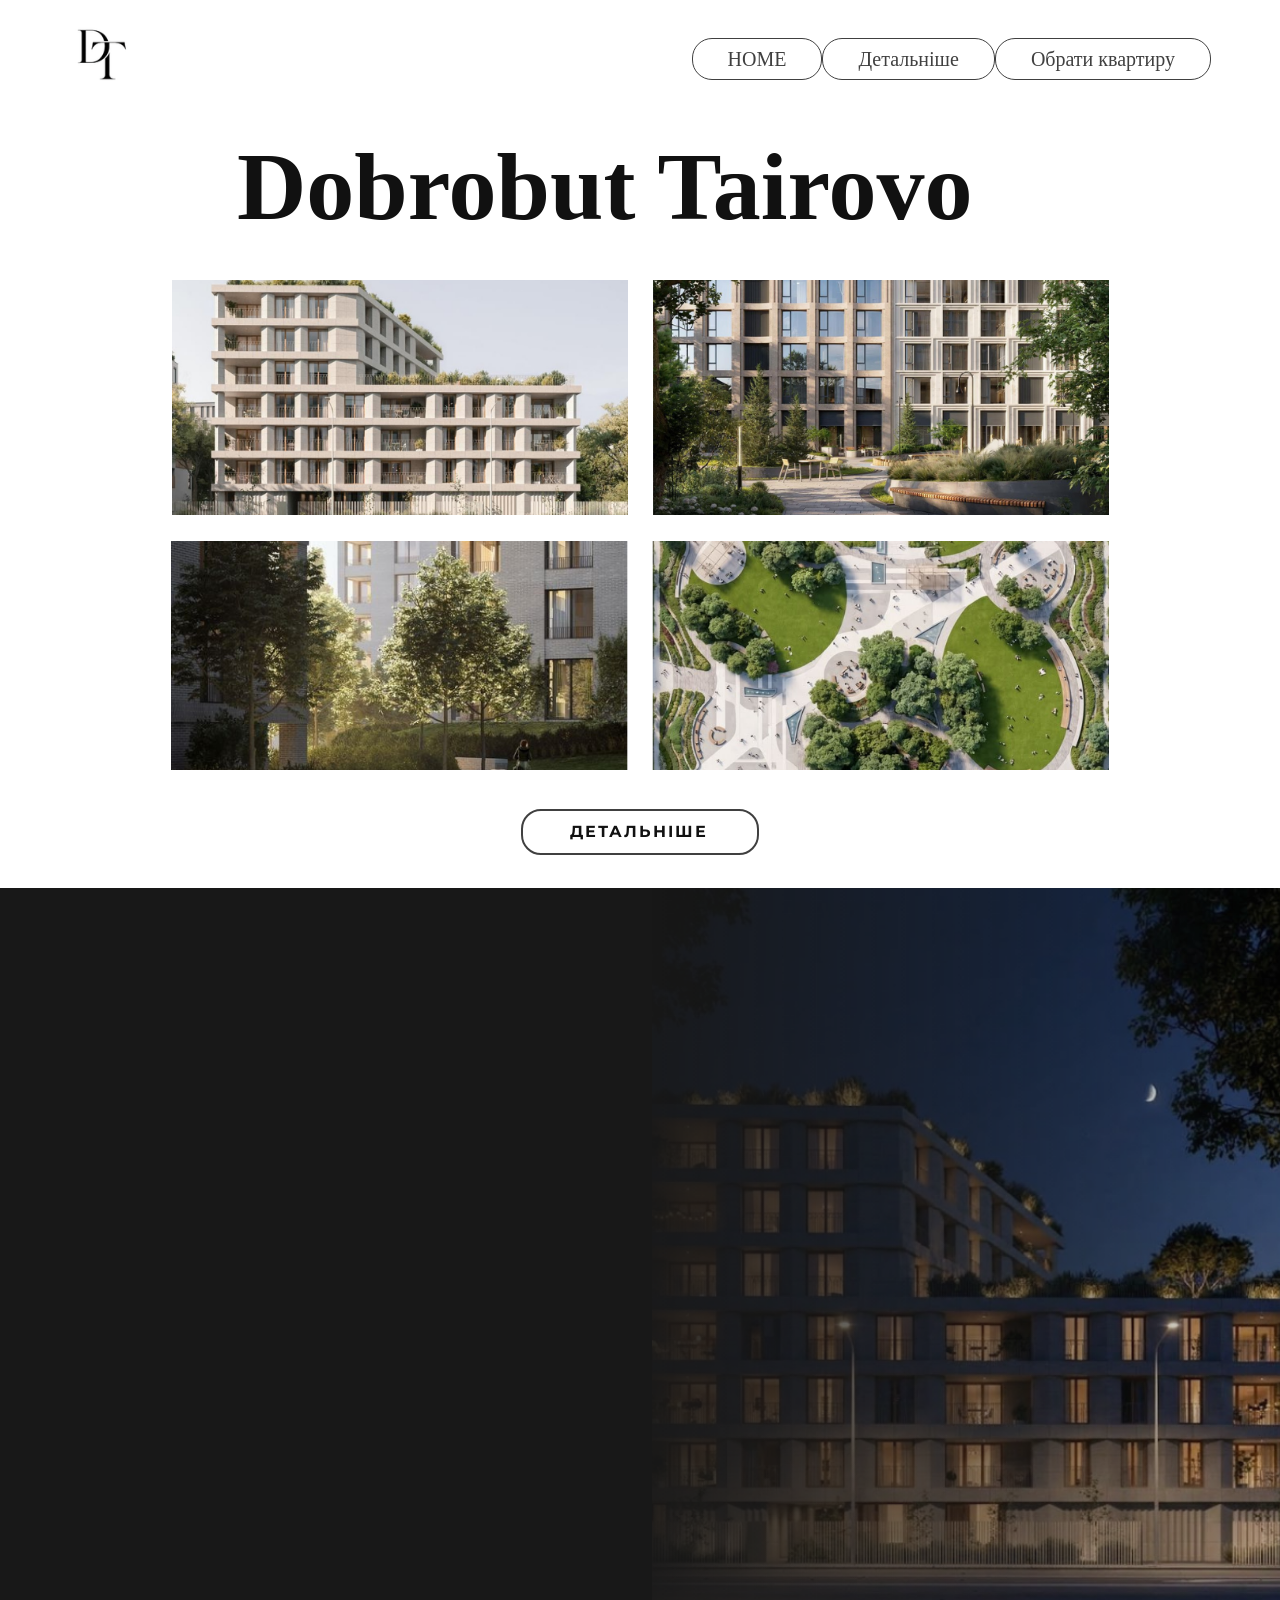
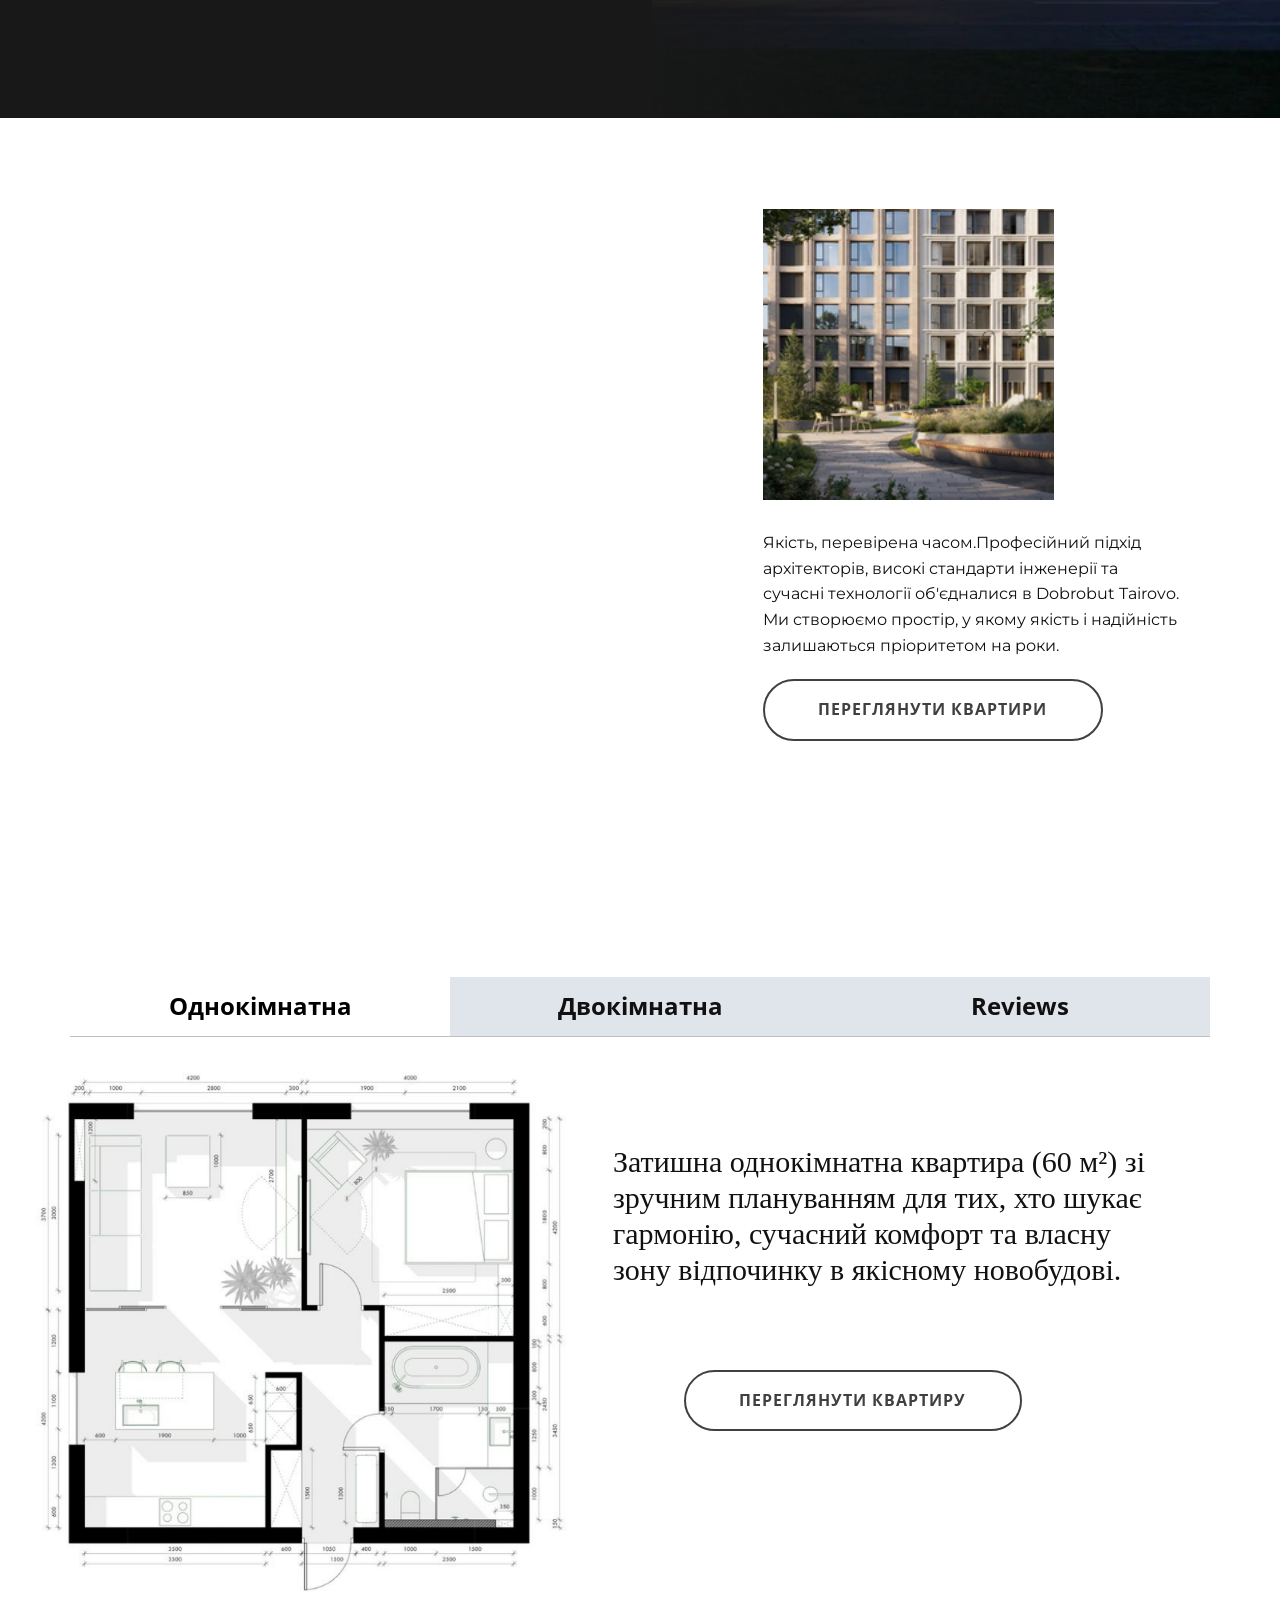
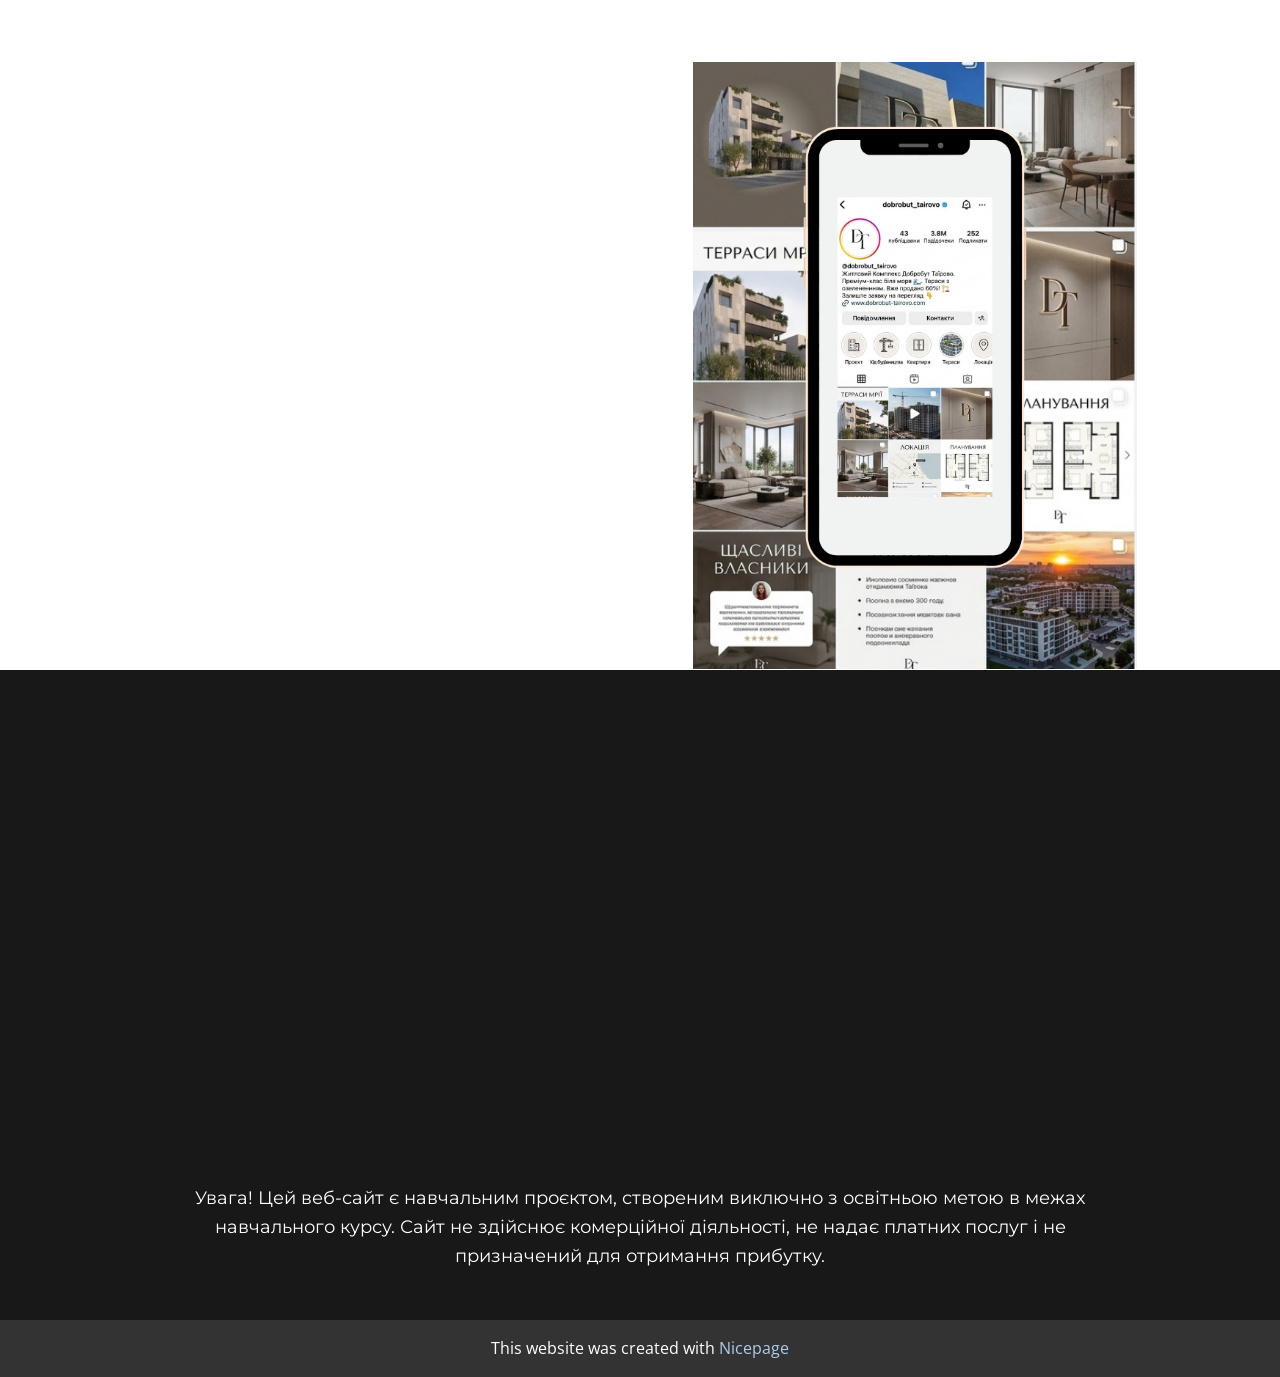
<file: index.html>
<!DOCTYPE html>
<html style="font-size: 16px;" lang="ua"><head>
	<!-- Google tag (gtag.js) -->
<script async src="https://www.googletagmanager.com/gtag/js?id=G-WS7B89YFNF"></script>
<script>
  window.dataLayer = window.dataLayer || [];
  function gtag(){dataLayer.push(arguments);}
  gtag('js', new Date());

  gtag('config', 'G-WS7B89YFNF');
</script>
	<script type="text/javascript">
    (function(c,l,a,r,i,t,y){
        c[a]=c[a]||function(){(c[a].q=c[a].q||[]).push(arguments)};
        t=l.createElement(r);t.async=1;t.src="https://www.clarity.ms/tag/"+i;
        y=l.getElementsByTagName(r)[0];y.parentNode.insertBefore(t,y);
    })(window, document, "clarity", "script", "z19m3qmbem");
</script>
    <meta name="viewport" content="width=device-width, initial-scale=1.0">
    <meta charset="utf-8">
    <meta name="keywords" content="Effective Strategies for 1472502 Success, Understanding the Impact of 1472502, Maximizing Potential with 1472502, Discovering the Power of 1472502, Essential Tips for Mastering 1472502, Unlocking the Secrets of 1472502, Fitness Tips, Nutrition Guide">
    <meta name="description" content="">
    <title>Головна</title>
    <link rel="stylesheet" href="nicepage.css" media="screen">
<link rel="stylesheet" href="index.css" media="screen">
    <script class="u-script" type="text/javascript" src="jquery.js" defer=""></script>
    <script class="u-script" type="text/javascript" src="nicepage.js" defer=""></script>
    <meta name="generator" content="Nicepage 8.8.2, nicepage.com">
    
    
    
    
    
    
    
    
    <link id="u-page-google-font" rel="stylesheet" href="https://fonts.googleapis.com/css2?display=swapfamily=Roboto:ital,wght@0,100;0,200;0,300;0,400;0,500;0,600;0,700;0,800;0,900;1,100;1,200;1,300;1,400;1,500;1,600;1,700;1,800;1,900&amp;family=Open+Sans:ital,wght@0,300;0,400;0,500;0,600;0,700;0,800;1,300;1,400;1,500;1,600;1,700;1,800&am:family=Playfair+Display:ital,wght@0,400;0,500;0,600;0,700;0,800;0,900;1,400;1,500;1,600;1,700;1,800;1,900&amp;family=Montserrat:ital,wght@0,100;0,200;0,300;0,400;0,500;0,600;0,700;0,800;0,900;1,100;1,200;1,300;1,400;1,500;1,600;1,700;1,800;1,900">
    <script type="application/ld+json">{
		"@context": "http://schema.org",
		"@type": "Organization",
		"name": "",
		"logo": "images/DobrobutTairovo.png"
}</script>
    <meta name="theme-color" content="#478ac9">
    <meta property="og:title" content="Головна">
    <meta property="og:type" content="website">
  <meta name="referrer" content="origin"><meta data-intl-tel-input-cdn-path="intlTelInput/"></head>
  <body data-home-page="Головна.html" data-home-page-title="Головна" data-path-to-root="./" data-include-products="false" class="u-body u-clearfix u-xl-mode" data-lang="ua"><header class="u-clearfix u-header u-header" id="header"><div class="u-clearfix u-sheet u-valign-middle-lg u-valign-middle-md u-valign-middle-sm u-valign-middle-xs u-sheet-1">
        <a href="#" class="u-image u-logo u-image-1" data-image-width="79" data-image-height="78">
          <img src="images/DobrobutTairovo.png" class="u-logo-image u-logo-image-1">
        </a>
        <nav class="u-menu u-menu-one-level u-offcanvas u-menu-1" role="navigation" aria-label="Menu navigation">
          <div class="menu-collapse u-custom-font u-font-playfair-display" style="font-size: 1.25rem; letter-spacing: 0px;">
            <a class="u-button-style u-custom-border u-custom-border-color u-custom-border-radius u-custom-borders u-custom-custom-border-radius u-custom-left-right-menu-spacing u-custom-padding-bottom u-custom-text-active-color u-custom-text-hover-color u-custom-text-shadow u-custom-top-bottom-menu-spacing u-hamburger-link u-nav-link u-text-active-palette-1-base u-text-hover-palette-2-base" href="#" tabindex="-1" aria-label="Open menu" aria-controls="7870">
              <svg class="u-svg-link" viewBox="0 0 24 24"><use xlink:href="#menu-hamburger"></use></svg>
              <svg class="u-svg-content" version="1.1" id="menu-hamburger" viewBox="0 0 16 16" x="0px" y="0px" xmlns:xlink="http://www.w3.org/1999/xlink" xmlns="http://www.w3.org/2000/svg"><g><rect y="1" width="16" height="2"></rect><rect y="7" width="16" height="2"></rect><rect y="13" width="16" height="2"></rect>
</g></svg>
            </a>
          </div>
          <div class="u-custom-menu u-nav-container">
            <ul class="u-custom-font u-font-playfair-display u-nav u-unstyled u-nav-1" role="menubar"><li role="none" class="u-nav-item"><a role="menuitem" class="u-border-1 u-border-grey-75 u-button-style u-nav-link u-radius u-text-active-custom-color-1 u-text-hover-palette-5-base u-nav-link-2" href="./">HOME</a>
</li><li role="none" class="u-nav-item"><a role="menuitem" class="u-border-1 u-border-grey-75 u-button-style u-nav-link u-radius u-text-active-custom-color-1 u-text-hover-palette-5-base u-nav-link-2" href="Про-нас.html">Детальніше</a>
</li><li role="none" class="u-nav-item"><a role="menuitem" class="u-border-1 u-border-grey-75 u-button-style u-nav-link u-radius u-text-active-custom-color-1 u-text-hover-palette-5-base u-nav-link-2" href="Контакти.html">Обрати квартиру</a>
</li></ul>
          </div>
          <div class="u-custom-menu u-nav-container-collapse" id="7870" role="region" aria-label="Menu panel">
            <div class="u-black u-container-style u-inner-container-layout u-opacity u-opacity-95 u-sidenav">
              <div class="u-inner-container-layout u-sidenav-overflow">
                <div class="u-menu-close" tabindex="-1" aria-label="Close menu"></div>
                <ul class="u-align-center u-nav u-popupmenu-items u-unstyled u-nav-2" role="menubar"><li role="none" class="u-nav-item"><a role="menuitem" class="u-button-style u-nav-link" href="./">HOME</a>
</li><li role="none" class="u-nav-item"><a role="menuitem" class="u-button-style u-nav-link" href="Про-нас.html">Детальніше</a>
</li><li role="none" class="u-nav-item"><a role="menuitem" class="u-button-style u-nav-link" href="Контакти.html">Обрати квартиру</a>
</li></ul>
              </div>
            </div>
            <div class="u-black u-menu-overlay u-opacity u-opacity-70"></div>
          </div>
        </nav>
      </div></header> 
    <section class="skrollable u-align-left u-clearfix u-section-1" src="" id="block-1">
      <div class="u-clearfix u-sheet u-sheet-1">
        <h1 class="u-custom-font u-font-playfair-display u-font-ubuntu u-text u-title u-text-1">Dobrobut Tairovo </h1>
        <img class="u-image u-image-default u-image-1" src="images/DobrobutTairovo1.png" alt="" data-image-width="1186" data-image-height="384">
        <img class="u-image u-image-default u-image-2" src="images/DobrobutTairovo2.png" alt="" data-image-width="1186" data-image-height="384">
        <a href="./#block-2" data-page-id="2827515069" class="u-border-2 u-border-grey-75 u-border-hover-grey-75 u-btn u-btn-round u-button-style u-custom-font u-font-montserrat u-hover-black u-radius u-white u-btn-1">Детальніше </a>
      </div>
    </section>
    <section class="u-clearfix u-custom-color-2 u-section-2" id="block-2">
      <div class="u-clearfix u-sheet u-sheet-1">
        <div class="data-layout-selected u-clearfix u-expanded-width-xs u-layout-wrap u-layout-wrap-1">
          <div class="u-layout">
            <div class="u-layout-row">
              <div class="u-align-left u-container-style u-layout-cell u-size-30 u-layout-cell-1" data-animation-name="customAnimationIn" data-animation-duration="2000">
                <div class="u-container-layout u-valign-middle-lg u-valign-middle-md u-valign-middle-sm u-container-layout-1">
                  <h2 class="u-custom-font u-font-playfair-display u-font-ubuntu u-text u-text-1">Не нерухомість, а твій дім&nbsp; </h2>
                  <img class="u-image u-image-contain u-image-default u-preserve-proportions u-image-1" src="images/DobrobutTairovo4.png" alt="" data-image-width="76" data-image-height="76">
                  <p class="u-custom-font u-font-playfair-display u-text u-text-2">Не обирай між зручною локацією та безпечним домом, адже в Dobrobut Tairovo ти можеш мати все в одному місці. Продуманий простір, комфорт для щоденного життя та затишок у самому серці Таїрова. Твій дім починається тут. </p>
                  <p class="u-custom-font u-font-playfair-display u-text u-text-3">Понад 10 років на ринку нерухомості. Сотні задоволених сімей. Вигідні умови придбання та комфортне житло для вашого майбутнього. </p>
                </div>
              </div>
              <div class="u-container-style u-layout-cell u-size-30 u-layout-cell-2">
                <div class="u-container-layout u-container-layout-2"></div>
              </div>
            </div>
          </div>
        </div>
        <img class="u-expanded-width-xs u-image u-image-2" src="images/DobrobutTairovo5.png" data-image-width="699" data-image-height="768">
      </div>
    </section>
    <section class="u-clearfix u-white u-section-3" id="block-4">
      <div class="u-clearfix u-sheet u-valign-middle-xl u-sheet-1">
        <div class="data-layout-selected u-clearfix u-expanded-width u-gutter-30 u-layout-wrap u-layout-wrap-1">
          <div class="u-layout">
            <div class="u-layout-row">
              <div class="u-container-style u-layout-cell u-left-cell u-shape-rectangle u-size-34 u-layout-cell-1" data-animation-name="customAnimationIn" data-animation-duration="2000">
                <div class="u-container-layout u-valign-bottom-lg u-valign-bottom-md u-valign-bottom-sm u-container-layout-1">
                  <h2 class="u-align-center u-custom-font u-font-playfair-display u-font-ubuntu u-text u-text-1">ЧОМУ МИ? </h2>
                  <img alt="" class="u-align-left u-expanded-width-xs u-image u-image-default u-image-1" data-image-width="321" data-image-height="218" src="images/DobrobutTairovo8.png">
                  <p class="u-align-left u-custom-font u-font-montserrat u-text u-text-2">Повна автономність.Незалежність від міських електромереж завдяки системам автономного живлення допомагає зберігати комфорт навіть під час відключень електроенергії. Dobrobut Tairovo дбає про вашу безпеку та зручність щодня.&nbsp; </p>
                </div>
              </div>
              <div class="u-align-left u-container-align-left-lg u-container-align-left-md u-container-align-left-sm u-container-align-left-xl u-container-style u-layout-cell u-right-cell u-size-26 u-layout-cell-2">
                <div class="u-container-layout u-valign-bottom-xs u-valign-top-lg u-valign-top-md u-valign-top-sm u-container-layout-2">
                  <img alt="" class="u-align-left u-image u-image-default u-image-2" data-image-width="321" data-image-height="218" src="images/DobrobutTairovo6.png">
                  <p class="u-custom-font u-font-montserrat u-text u-text-3">Якість, перевірена часом.Професійний підхід архітекторів, високі стандарти інженерії та сучасні технології об'єдналися в Dobrobut Tairovo. Ми створюємо простір, у якому якість і надійність залишаються пріоритетом на роки.&nbsp; </p>
                  <a href="./#block-8" data-page-id="2827515069" class="u-active-black u-border-2 u-border-grey-75 u-border-hover-grey-60 u-btn u-btn-round u-button-style u-none u-radius-50 u-btn-1">переглянути квартири </a>
                </div>
              </div>
            </div>
          </div>
        </div>
      </div>
    </section>
    <section class="u-align-center u-clearfix u-container-align-center u-section-4" id="block-7">
      <div class="u-clearfix u-sheet u-valign-middle-lg u-valign-middle-md u-valign-middle-sm u-sheet-1">
        <div class="u-expanded-width u-tab-links-align-justify u-tabs u-tabs-1">
          <ul class="u-border-1 u-border-grey-25 u-tab-list u-unstyled" role="tablist"><li class="u-tab-item" role="presentation"><a class="active u-active-white u-border-active-black u-border-hover-grey-15 u-button-style u-custom-font u-font-ubuntu u-palette-5-light-2 u-tab-link u-text-active-black u-text-body-color u-text-hover-black u-tab-link-1" id="link-tab-0da5" href="#tab-0da5" role="tab" aria-controls="tab-0da5" aria-selected="true">Однокімнатна </a>
</li><li class="u-tab-item" role="presentation"><a class="u-active-white u-border-active-black u-border-hover-grey-15 u-button-style u-custom-font u-font-ubuntu u-palette-5-light-2 u-tab-link u-text-active-black u-text-body-color u-text-hover-black u-tab-link-2" id="link-tab-14b7" href="#tab-14b7" role="tab" aria-controls="tab-14b7" aria-selected="false">Двокімнатна </a>
</li><li class="u-tab-item" role="presentation"><a class="u-active-white u-border-active-black u-border-hover-grey-15 u-button-style u-custom-font u-font-ubuntu u-palette-5-light-2 u-tab-link u-text-active-black u-text-body-color u-text-hover-black u-tab-link-3" id="link-tab-2917" href="#tab-2917" role="tab" aria-controls="tab-2917" aria-selected="false">Reviews</a>
</li></ul>
          <div class="u-tab-content">
            <div class="u-container-style u-tab-active u-tab-pane u-white u-tab-pane-1" id="tab-0da5" role="tabpanel" aria-labelledby="link-tab-0da5">
              <div class="u-container-layout u-container-layout-1">
                <img alt="" class="custom-expanded u-image u-image-default u-image-1" data-image-width="755" data-image-height="768" src="images/DobrobutTairovo13.png">
                <h3 class="u-custom-font u-font-playfair-display u-text u-text-1">Затишна однокімнатна квартира (60 м²) зі зручним плануванням для тих, хто шукає гармонію, сучасний комфорт та власну зону відпочинку в якісному новобудові.</h3>
                <a href="./#block-9" data-page-id="2827515069" class="u-active-black u-border-2 u-border-grey-75 u-border-hover-grey-60 u-btn u-btn-round u-button-style u-none u-radius-50 u-btn-1">переглянути квартиру</a>
              </div>
            </div>
            <div class="u-container-style u-tab-pane u-white u-tab-pane-2" id="tab-14b7" role="tabpanel" aria-labelledby="link-tab-14b7">
              <div class="u-container-layout u-container-layout-2">
                <img alt="" class="u-expanded-width-xs u-image u-image-default u-image-2" data-image-width="755" data-image-height="768" src="images/DobrobutTairovo13.png">
                <h3 class="u-custom-font u-font-playfair-display u-text u-text-2">Двокімнатна квартира (90 м²) з балконом для вашої сім'ї — просторе, світле та функціональне житло в сучасному будинку для комфортного виховання дітей і затишного відпочинку.&nbsp; </h3>
                <a href="#" class="u-active-black u-border-2 u-border-grey-75 u-border-hover-grey-60 u-btn u-btn-round u-button-style u-none u-radius-50 u-btn-2">переглянути квартиру</a>
              </div>
            </div>
            <div class="u-container-style u-tab-pane u-white u-tab-pane-3" id="tab-2917" role="tabpanel" aria-labelledby="link-tab-2917">
              <div class="u-container-layout u-container-layout-3">
                <img alt="" class="u-expanded-width-xs u-image u-image-default u-image-3" data-image-width="755" data-image-height="768" src="images/DobrobutTairovo13.png">
                <h3 class="u-custom-font u-font-playfair-display u-text u-text-3">Ексклюзивна трикімнатна квартира (120 м²) із власною терасою!Ідеальне поєднання простору та затишку для вашої родини.Житло для тих, хто цінує якість, простір та комфорт. </h3>
                <a href="#" class="u-active-black u-border-2 u-border-grey-75 u-border-hover-grey-60 u-btn u-btn-round u-button-style u-none u-radius-50 u-btn-3">переглянути квартиру</a>
              </div>
            </div>
          </div>
        </div>
      </div>
    </section>
    <section class="u-clearfix u-section-5" id="block-5">
      <div class="u-clearfix u-sheet u-valign-middle-xl u-sheet-1">
        <div class="data-layout-selected u-clearfix u-expanded-width u-layout-wrap u-layout-wrap-1">
          <div class="u-layout">
            <div class="u-layout-row">
              <div class="u-container-style u-layout-cell u-size-30 u-layout-cell-1" data-animation-name="customAnimationIn" data-animation-duration="2000">
                <div class="u-container-layout u-valign-middle-lg u-valign-middle-md u-valign-middle-sm u-container-layout-1">
                  <h2 class="u-custom-font u-font-playfair-display u-font-ubuntu u-text u-text-1">Слідкуйте за нами в Instagram </h2>
                  <a href="https://www.instagram.com/zaochniy_oneu/" class="u-active-black u-border-2 u-border-grey-75 u-border-hover-grey-60 u-btn u-btn-round u-button-style u-none u-radius-50 u-btn-1">підписатися </a>
                </div>
              </div>
              <div class="u-container-style u-layout-cell u-size-30 u-white u-layout-cell-2">
                <div class="u-container-layout u-valign-middle-lg u-valign-middle-md u-valign-middle-sm u-valign-middle-xl u-container-layout-2">
                  <img class="u-expanded-width-xs u-image u-image-default u-image-1" src="images/DobrobutTairovo14.png" alt="" data-image-width="605" data-image-height="863">
                </div>
              </div>
            </div>
          </div>
        </div>
      </div>
    </section>
    <section class="u-clearfix u-custom-color-2 u-section-6" id="block-9">
      <div class="u-clearfix u-sheet u-sheet-1">
        <div class="data-layout-selected u-clearfix u-expanded-width u-layout-wrap u-layout-wrap-1">
          <div class="u-layout">
            <div class="u-layout-row">
              <div class="u-container-style u-layout-cell u-size-22 u-layout-cell-1" data-animation-name="customAnimationIn" data-animation-duration="2000">
                <div class="u-container-layout u-container-layout-1">
                  <h2 class="u-custom-font u-font-playfair-display u-font-ubuntu u-text u-text-default u-text-1">Dobrobut Tairovo </h2>
                  <p class="u-text u-text-2">DobrobutTairovoRK@gmail.com<br>+380 (35) 35 35 353<br>
                    <br>Фонтанська дорога 153, 65016 Одеса 
                  </p>
                </div>
              </div>
              <div class="u-container-style u-layout-cell u-shape-rectangle u-size-38 u-layout-cell-2" data-animation-name="customAnimationIn" data-animation-duration="2000">
                <div class="u-container-layout u-container-layout-2">
                  <h2 class="u-custom-font u-font-playfair-display u-font-ubuntu u-text u-text-3">Отримати консультацію </h2>
                  <div class="u-form u-form-1">
                    <form action="https://service.nicepagesrv.com/form/v4/form-process" class="u-clearfix u-form-spacing-0 u-form-vertical u-inner-form" source="email" name="form" style="padding: 0px;">
                      <div class="u-form-group u-form-partition-factor-2">
                        <label for="name-dca1" class="u-form-control-hidden u-label"></label>
                        <input type="text" placeholder="Enter your Name" id="name-dca1" name="name" class="u-input u-input-rectangle" required="required">
                      </div>
                      <div class="u-form-group u-form-group-2">
                        <label for="text-2e7e" class="u-label"></label>
                        <input type="text" placeholder="електронна пошта" id="text-2e7e" name="text" class="u-input u-input-rectangle">
                      </div>
                      <div class="u-align-left u-form-group u-form-submit">
                        <a href="#" class="u-border-none u-btn u-btn-submit u-button-style u-palette-5-light-1 u-btn-1">надіслати </a>
                        <input type="submit" value="submit" class="u-form-control-hidden">
                      </div>
                      <div class="u-form-send-message u-form-send-success">Дякую! Ваше повідомлення відправлене.</div>
                      <div class="u-form-send-error u-form-send-message">Відправлення не вдалося. Будь-ласка, виправте помилки і спробуйте ще раз.</div>
                      <input type="hidden" value="" name="recaptchaResponse">
                      <input type="hidden" name="formServices" value="5df48565-edbe-9995-5cf5-73c354a171be">
                    </form>
                  </div>
                  <div class="u-social-icons u-social-icons-1">
                    <a class="u-social-url" title="facebook" target="_blank" href=""><span class="u-icon u-social-facebook u-social-icon u-text-white u-icon-1"><svg class="u-svg-link" preserveAspectRatio="xMidYMin slice" viewBox="0 0 112 112" style=""><use xlink:href="#svg-ffdf"></use></svg><svg class="u-svg-content" viewBox="0 0 112 112" x="0" y="0" id="svg-ffdf"><path fill="currentColor" d="M75.5,28.8H65.4c-1.5,0-4,0.9-4,4.3v9.4h13.9l-1.5,15.8H61.4v45.1H42.8V58.3h-8.8V42.4h8.8V32.2
c0-7.4,3.4-18.8,18.8-18.8h13.8v15.4H75.5z"></path></svg></span>
                    </a>
                    <a class="u-social-url" title="twitter" target="_blank" href=""><span class="u-icon u-social-icon u-social-twitter u-text-white u-icon-2"><svg class="u-svg-link" preserveAspectRatio="xMidYMin slice" viewBox="0 0 112 112" style=""><use xlink:href="#svg-0f90"></use></svg><svg class="u-svg-content" viewBox="0 0 112 112" x="0" y="0" id="svg-0f90"><path fill="currentColor" d="M92.2,38.2c0,0.8,0,1.6,0,2.3c0,24.3-18.6,52.4-52.6,52.4c-10.6,0.1-20.2-2.9-28.5-8.2
	c1.4,0.2,2.9,0.2,4.4,0.2c8.7,0,16.7-2.9,23-7.9c-8.1-0.2-14.9-5.5-17.3-12.8c1.1,0.2,2.4,0.2,3.4,0.2c1.6,0,3.3-0.2,4.8-0.7
	c-8.4-1.6-14.9-9.2-14.9-18c0-0.2,0-0.2,0-0.2c2.5,1.4,5.4,2.2,8.4,2.3c-5-3.3-8.3-8.9-8.3-15.4c0-3.4,1-6.5,2.5-9.2
	c9.1,11.1,22.7,18.5,38,19.2c-0.2-1.4-0.4-2.8-0.4-4.3c0.1-10,8.3-18.2,18.5-18.2c5.4,0,10.1,2.2,13.5,5.7c4.3-0.8,8.1-2.3,11.7-4.5
	c-1.4,4.3-4.3,7.9-8.1,10.1c3.7-0.4,7.3-1.4,10.6-2.9C98.9,32.3,95.7,35.5,92.2,38.2z"></path></svg></span>
                    </a>
                    <a class="u-social-url" title="instagram" target="_blank" href="https://www.instagram.com/zaochniy_oneu/"><span class="u-icon u-social-icon u-social-instagram u-text-white u-icon-3"><svg class="u-svg-link" preserveAspectRatio="xMidYMin slice" viewBox="0 0 112 112" style=""><use xlink:href="#svg-b671"></use></svg><svg class="u-svg-content" viewBox="0 0 112 112" x="0" y="0" id="svg-b671"><path fill="currentColor" d="M55.9,32.9c-12.8,0-23.2,10.4-23.2,23.2s10.4,23.2,23.2,23.2s23.2-10.4,23.2-23.2S68.7,32.9,55.9,32.9z
	 M55.9,69.4c-7.4,0-13.3-6-13.3-13.3c-0.1-7.4,6-13.3,13.3-13.3s13.3,6,13.3,13.3C69.3,63.5,63.3,69.4,55.9,69.4z"></path><path fill="#FFFFFF" d="M79.7,26.8c-3,0-5.4,2.5-5.4,5.4s2.5,5.4,5.4,5.4c3,0,5.4-2.5,5.4-5.4S82.7,26.8,79.7,26.8z"></path><path fill="currentColor" d="M78.2,11H33.5C21,11,10.8,21.3,10.8,33.7v44.7c0,12.6,10.2,22.8,22.7,22.8h44.7c12.6,0,22.7-10.2,22.7-22.7
	V33.7C100.8,21.1,90.6,11,78.2,11z M91,78.4c0,7.1-5.8,12.8-12.8,12.8H33.5c-7.1,0-12.8-5.8-12.8-12.8V33.7
	c0-7.1,5.8-12.8,12.8-12.8h44.7c7.1,0,12.8,5.8,12.8,12.8V78.4z"></path></svg></span>
                    </a>
                  </div>
                </div>
              </div>
            </div>
          </div>
        </div>
      </div>
    </section>
    
    
    
    <footer class="u-align-center u-clearfix u-custom-color-2 u-footer u-footer" id="footer"><div class="u-clearfix u-sheet u-valign-middle-xl u-sheet-1">
        <p class="u-custom-font u-font-montserrat u-small-text u-text u-text-variant u-text-1">Увага! Цей веб-сайт є навчальним проєктом, створеним виключно з освітньою метою в межах навчального курсу. Сайт не здійснює комерційної діяльності, не надає платних послуг і не призначений для отримання прибутку. </p>
      </div></footer>
    <section class="u-backlink u-clearfix u-grey-80"> This website was created with <a href="https://nicepage.com">Nicepage</a>
    </section>
  
</body></html>
</file>
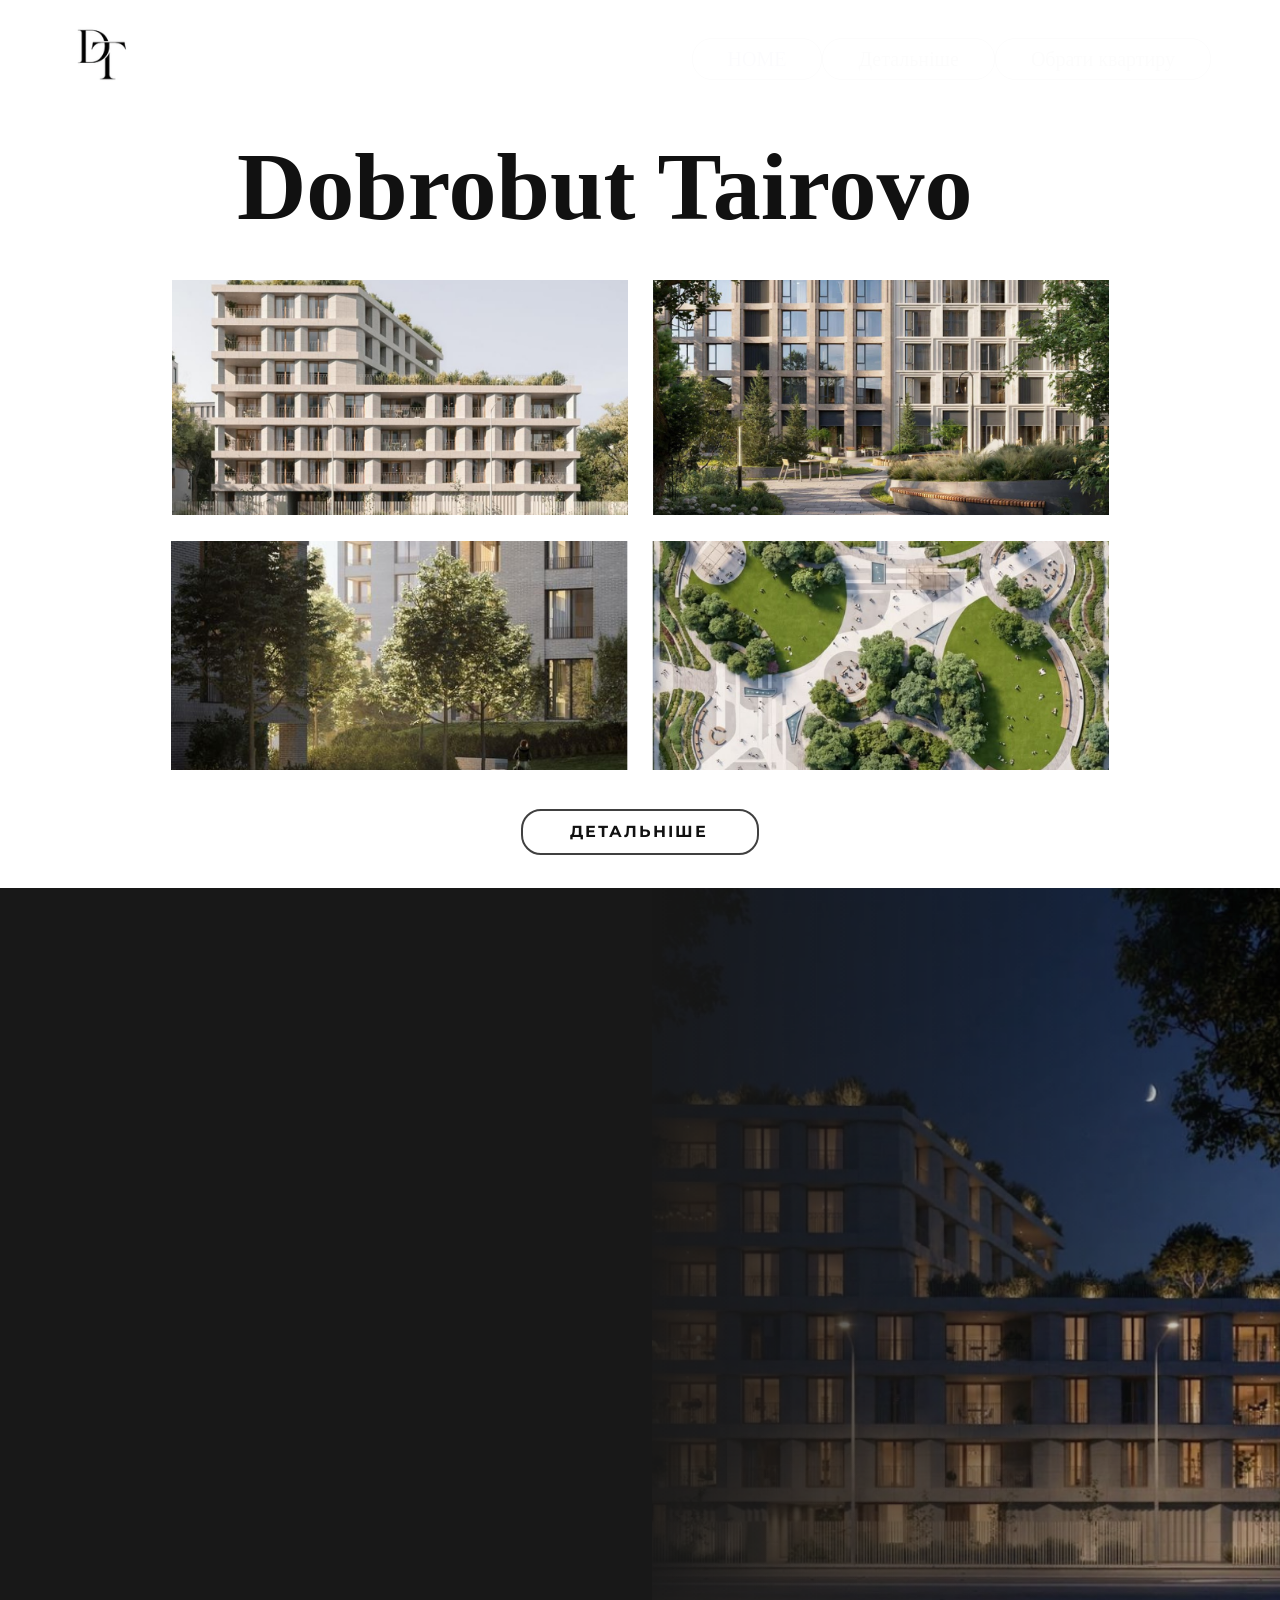
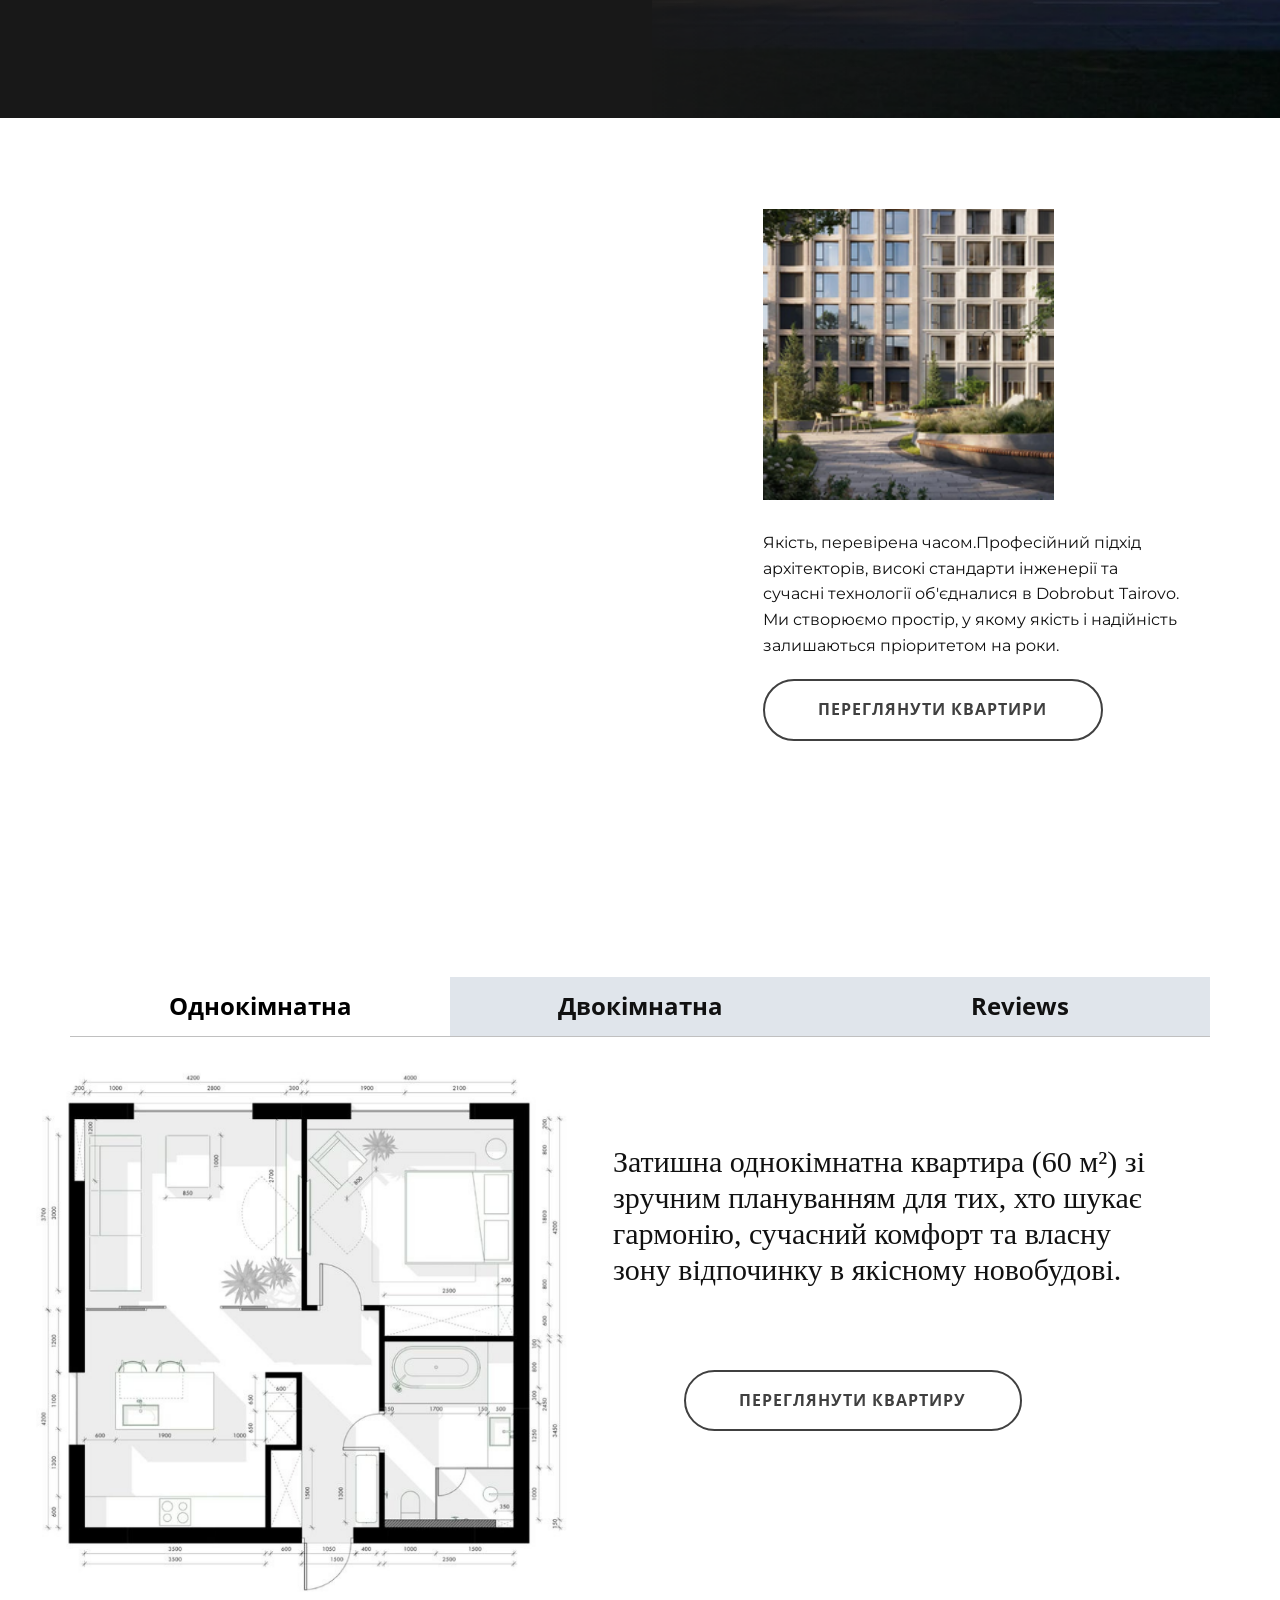
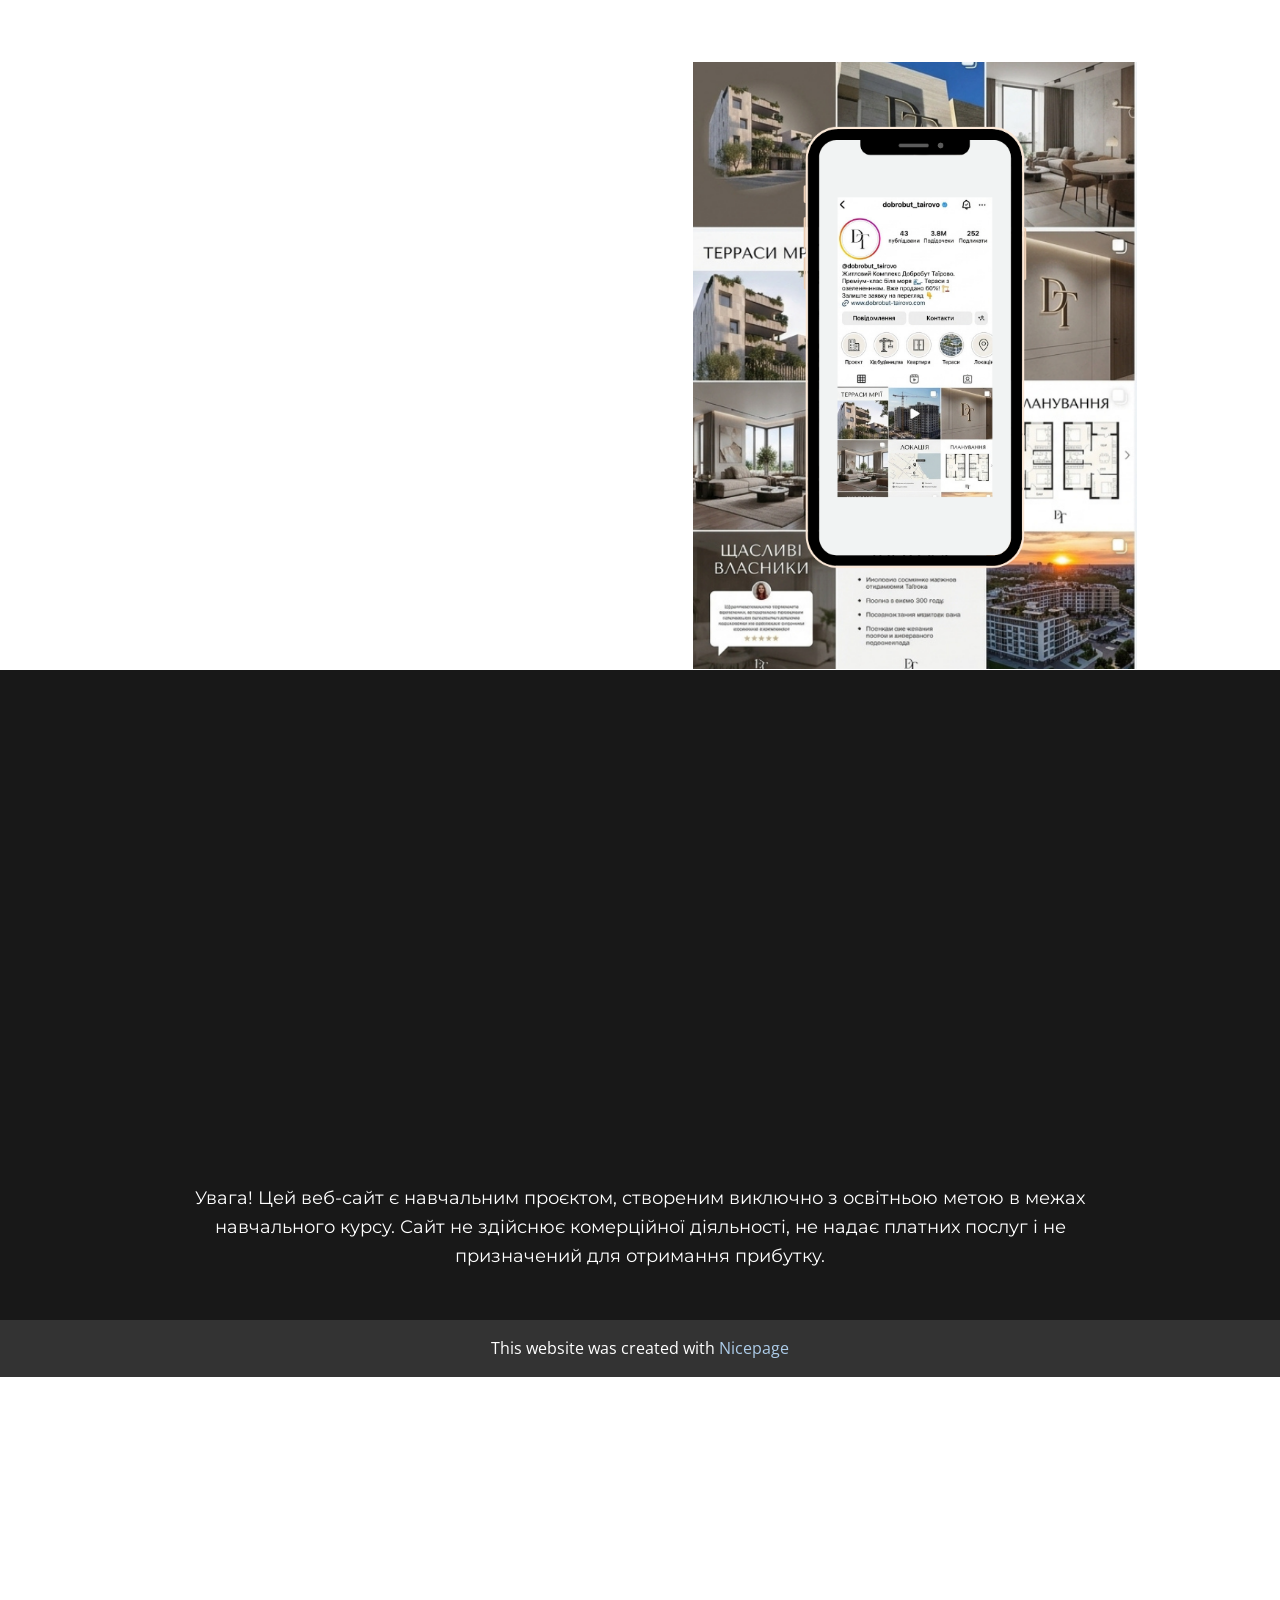
<file: Головна.html>
<!DOCTYPE html>
<html><head>
  <!-- Google tag (gtag.js) -->
<script async src="https://www.googletagmanager.com/gtag/js?id=G-WS7B89YFNF"></script>
<script>
  window.dataLayer = window.dataLayer || [];
  function gtag(){dataLayer.push(arguments);}
  gtag('js', new Date());

  gtag('config', 'G-WS7B89YFNF');
</script>
  <meta charset="utf-8"><meta http-equiv="refresh" content="0;url=./"></head><body></body></html>
</file>
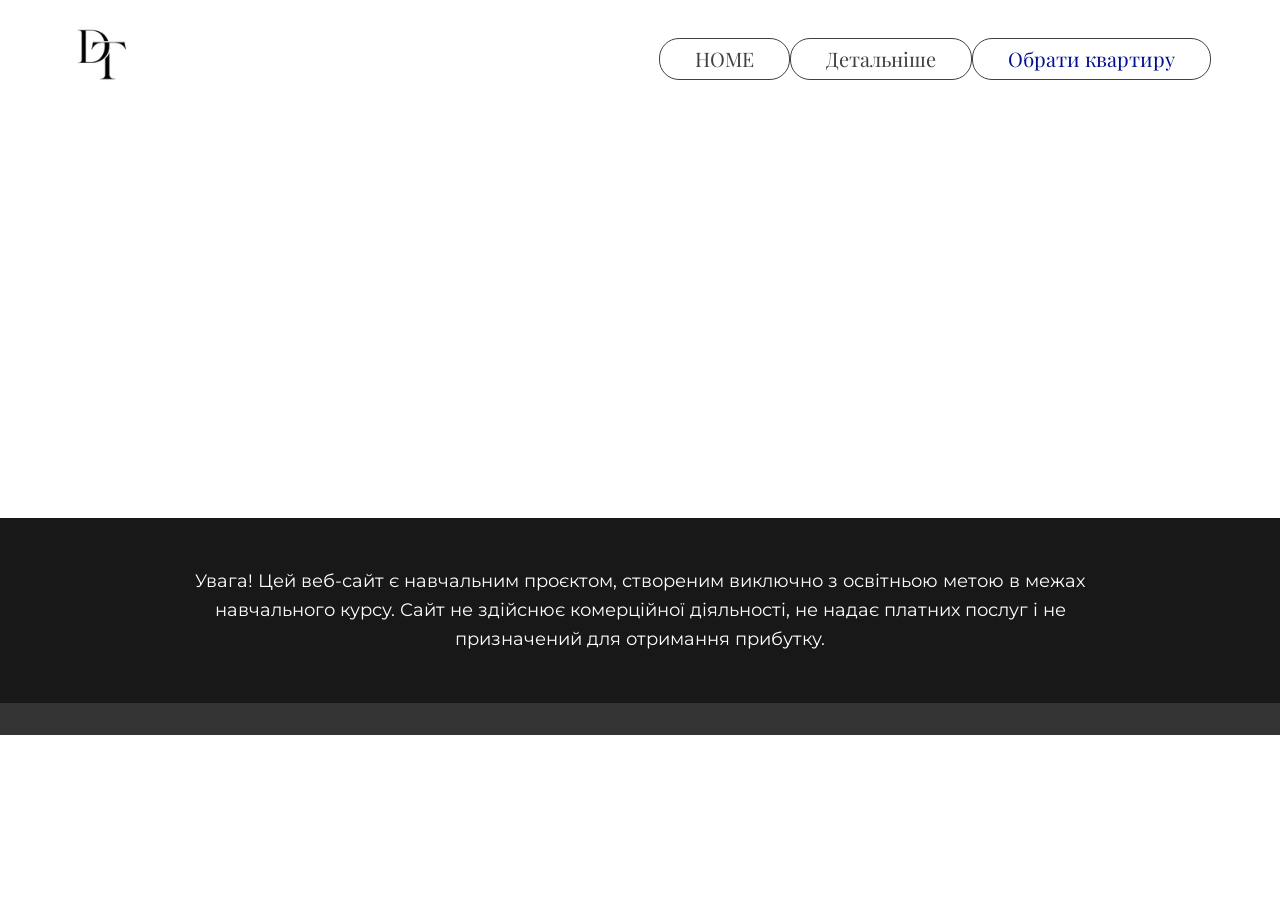
<file: Контакти.html>
<!DOCTYPE html>
<html style="font-size: 16px;" lang="ua"><head>
	<!-- Google tag (gtag.js) -->
<script async src="https://www.googletagmanager.com/gtag/js?id=G-WS7B89YFNF"></script>
<script>
  window.dataLayer = window.dataLayer || [];
  function gtag(){dataLayer.push(arguments);}
  gtag('js', new Date());

  gtag('config', 'G-WS7B89YFNF');
</script>
    <meta name="viewport" content="width=device-width, initial-scale=1.0">
    <meta charset="utf-8">
    <meta name="keywords" content="">
    <meta name="description" content="">
    <title>Контакти</title>
    <link rel="stylesheet" href="nicepage.css" media="screen">
<link rel="stylesheet" href="Контакти.css" media="screen">
    <script class="u-script" type="text/javascript" src="jquery.js" defer=""></script>
    <script class="u-script" type="text/javascript" src="nicepage.js" defer=""></script>
    <meta name="generator" content="Nicepage 8.8.2, nicepage.com">
    
    
    
    <link id="u-page-google-font" rel="stylesheet" href="https://fonts.googleapis.com/css2?display=swap&amp;family=Roboto:ital,wght@0,100;0,200;0,300;0,400;0,500;0,600;0,700;0,800;0,900;1,100;1,200;1,300;1,400;1,500;1,600;1,700;1,800;1,900&amp;family=Open+Sans:ital,wght@0,300;0,400;0,500;0,600;0,700;0,800;1,300;1,400;1,500;1,600;1,700;1,800&amp;family=Playfair+Display:ital,wght@0,400;0,500;0,600;0,700;0,800;0,900;1,400;1,500;1,600;1,700;1,800;1,900&amp;family=Montserrat:ital,wght@0,100;0,200;0,300;0,400;0,500;0,600;0,700;0,800;0,900;1,100;1,200;1,300;1,400;1,500;1,600;1,700;1,800;1,900">
    <script type="application/ld+json">{
		"@context": "http://schema.org",
		"@type": "Organization",
		"name": "",
		"logo": "images/DobrobutTairovo.png"
}</script>
    <meta name="theme-color" content="#478ac9">
    <meta property="og:title" content="Контакти">
    <meta property="og:type" content="website">
  <meta data-intl-tel-input-cdn-path="intlTelInput/"></head>
  <body data-path-to-root="./" data-include-products="false" class="u-body u-xl-mode" data-lang="ua"><header class="u-clearfix u-header u-header" id="header"><div class="u-clearfix u-sheet u-valign-middle-lg u-valign-middle-md u-valign-middle-sm u-valign-middle-xs u-sheet-1">
        <a href="#" class="u-image u-logo u-image-1" data-image-width="79" data-image-height="78">
          <img src="images/DobrobutTairovo.png" class="u-logo-image u-logo-image-1">
        </a>
        <nav class="u-menu u-menu-one-level u-offcanvas u-menu-1" role="navigation" aria-label="Menu navigation">
          <div class="menu-collapse u-custom-font u-font-playfair-display" style="font-size: 1.25rem; letter-spacing: 0px;">
            <a class="u-button-style u-custom-border u-custom-border-color u-custom-border-radius u-custom-borders u-custom-custom-border-radius u-custom-left-right-menu-spacing u-custom-padding-bottom u-custom-text-active-color u-custom-text-hover-color u-custom-text-shadow u-custom-top-bottom-menu-spacing u-hamburger-link u-nav-link u-text-active-palette-1-base u-text-hover-palette-2-base" href="#" tabindex="-1" aria-label="Open menu" aria-controls="7870">
              <svg class="u-svg-link" viewBox="0 0 24 24"><use xlink:href="#menu-hamburger"></use></svg>
              <svg class="u-svg-content" version="1.1" id="menu-hamburger" viewBox="0 0 16 16" x="0px" y="0px" xmlns:xlink="http://www.w3.org/1999/xlink" xmlns="http://www.w3.org/2000/svg"><g><rect y="1" width="16" height="2"></rect><rect y="7" width="16" height="2"></rect><rect y="13" width="16" height="2"></rect>
</g></svg>
            </a>
          </div>
          <div class="u-custom-menu u-nav-container">
            <ul class="u-custom-font u-font-playfair-display u-nav u-unstyled u-nav-1" role="menubar"><li role="none" class="u-nav-item"><a role="menuitem" class="u-border-1 u-border-grey-75 u-button-style u-nav-link u-radius u-text-active-custom-color-1 u-text-hover-palette-5-base u-nav-link-2" href="./">HOME</a>
</li><li role="none" class="u-nav-item"><a role="menuitem" class="u-border-1 u-border-grey-75 u-button-style u-nav-link u-radius u-text-active-custom-color-1 u-text-hover-palette-5-base u-nav-link-2" href="Про-нас.html">Детальніше</a>
</li><li role="none" class="u-nav-item"><a role="menuitem" class="u-border-1 u-border-grey-75 u-button-style u-nav-link u-radius u-text-active-custom-color-1 u-text-hover-palette-5-base u-nav-link-2" href="Контакти.html">Обрати квартиру</a>
</li></ul>
          </div>
          <div class="u-custom-menu u-nav-container-collapse" id="7870" role="region" aria-label="Menu panel">
            <div class="u-black u-container-style u-inner-container-layout u-opacity u-opacity-95 u-sidenav">
              <div class="u-inner-container-layout u-sidenav-overflow">
                <div class="u-menu-close" tabindex="-1" aria-label="Close menu"></div>
                <ul class="u-align-center u-nav u-popupmenu-items u-unstyled u-nav-2" role="menubar"><li role="none" class="u-nav-item"><a role="menuitem" class="u-button-style u-nav-link" href="./">HOME</a>
</li><li role="none" class="u-nav-item"><a role="menuitem" class="u-button-style u-nav-link" href="Про-нас.html">Детальніше</a>
</li><li role="none" class="u-nav-item"><a role="menuitem" class="u-button-style u-nav-link" href="Контакти.html">Обрати квартиру</a>
</li></ul>
              </div>
            </div>
            <div class="u-black u-menu-overlay u-opacity u-opacity-70"></div>
          </div>
        </nav>
      </div></header>
    <section class="u-clearfix u-section-1" id="block-1">
      <div class="u-clearfix u-sheet u-sheet-1"></div>
    </section>
    
    
    
    <footer class="u-align-center u-clearfix u-custom-color-2 u-footer u-footer" id="footer"><div class="u-clearfix u-sheet u-valign-middle-xl u-sheet-1">
        <p class="u-custom-font u-font-montserrat u-small-text u-text u-text-variant u-text-1">Увага! Цей веб-сайт є навчальним проєктом, створеним виключно з освітньою метою в межах навчального курсу. Сайт не здійснює комерційної діяльності, не надає платних послуг і не призначений для отримання прибутку. </p>
      </div></footer>
    <section class="u-backlink u-clearfix u-grey-80"></section>
  
</body></html>
</file>
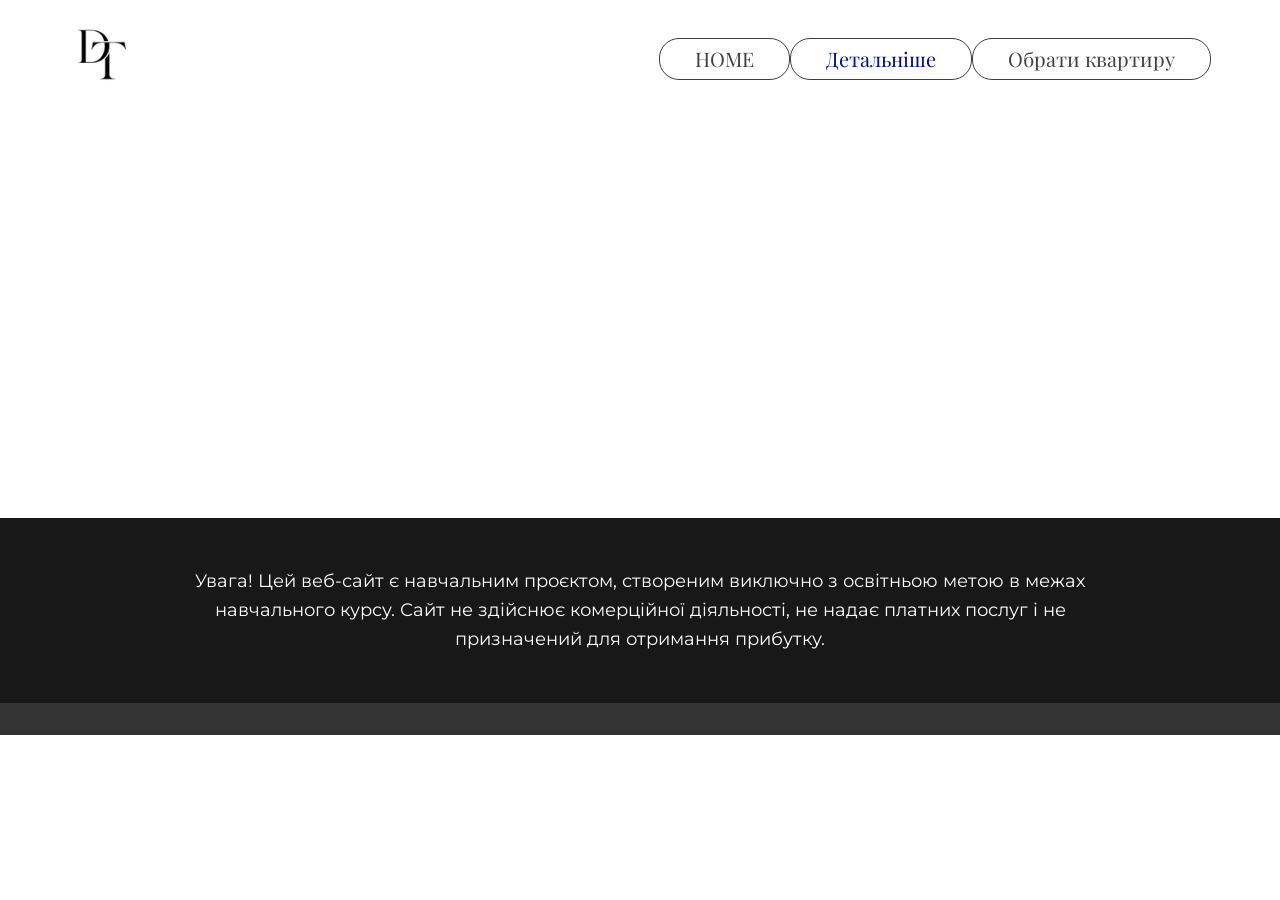
<file: Про-нас.html>
<!DOCTYPE html>
<html style="font-size: 16px;" lang="ua"><head>
	<!-- Google tag (gtag.js) -->
<script async src="https://www.googletagmanager.com/gtag/js?id=G-WS7B89YFNF"></script>
<script>
  window.dataLayer = window.dataLayer || [];
  function gtag(){dataLayer.push(arguments);}
  gtag('js', new Date());

  gtag('config', 'G-WS7B89YFNF');
</script>
    <meta name="viewport" content="width=device-width, initial-scale=1.0">
    <meta charset="utf-8">
    <meta name="keywords" content="">
    <meta name="description" content="">
    <title>Про нас</title>
    <link rel="stylesheet" href="nicepage.css" media="screen">
<link rel="stylesheet" href="Про-нас.css" media="screen">
    <script class="u-script" type="text/javascript" src="jquery.js" defer=""></script>
    <script class="u-script" type="text/javascript" src="nicepage.js" defer=""></script>
    <meta name="generator" content="Nicepage 8.8.2, nicepage.com">
    
    
    
    <link id="u-page-google-font" rel="stylesheet" href="https://fonts.googleapis.com/css2?display=swap&amp;family=Roboto:ital,wght@0,100;0,200;0,300;0,400;0,500;0,600;0,700;0,800;0,900;1,100;1,200;1,300;1,400;1,500;1,600;1,700;1,800;1,900&amp;family=Open+Sans:ital,wght@0,300;0,400;0,500;0,600;0,700;0,800;1,300;1,400;1,500;1,600;1,700;1,800&amp;family=Playfair+Display:ital,wght@0,400;0,500;0,600;0,700;0,800;0,900;1,400;1,500;1,600;1,700;1,800;1,900&amp;family=Montserrat:ital,wght@0,100;0,200;0,300;0,400;0,500;0,600;0,700;0,800;0,900;1,100;1,200;1,300;1,400;1,500;1,600;1,700;1,800;1,900">
    <script type="application/ld+json">{
		"@context": "http://schema.org",
		"@type": "Organization",
		"name": "",
		"logo": "images/DobrobutTairovo.png"
}</script>
    <meta name="theme-color" content="#478ac9">
    <meta property="og:title" content="Про нас">
    <meta property="og:type" content="website">
  <meta data-intl-tel-input-cdn-path="intlTelInput/"></head>
  <body data-path-to-root="./" data-include-products="false" class="u-body u-xl-mode" data-lang="ua"><header class="u-clearfix u-header u-header" id="header"><div class="u-clearfix u-sheet u-valign-middle-lg u-valign-middle-md u-valign-middle-sm u-valign-middle-xs u-sheet-1">
        <a href="#" class="u-image u-logo u-image-1" data-image-width="79" data-image-height="78">
          <img src="images/DobrobutTairovo.png" class="u-logo-image u-logo-image-1">
        </a>
        <nav class="u-menu u-menu-one-level u-offcanvas u-menu-1" role="navigation" aria-label="Menu navigation">
          <div class="menu-collapse u-custom-font u-font-playfair-display" style="font-size: 1.25rem; letter-spacing: 0px;">
            <a class="u-button-style u-custom-border u-custom-border-color u-custom-border-radius u-custom-borders u-custom-custom-border-radius u-custom-left-right-menu-spacing u-custom-padding-bottom u-custom-text-active-color u-custom-text-hover-color u-custom-text-shadow u-custom-top-bottom-menu-spacing u-hamburger-link u-nav-link u-text-active-palette-1-base u-text-hover-palette-2-base" href="#" tabindex="-1" aria-label="Open menu" aria-controls="7870">
              <svg class="u-svg-link" viewBox="0 0 24 24"><use xlink:href="#menu-hamburger"></use></svg>
              <svg class="u-svg-content" version="1.1" id="menu-hamburger" viewBox="0 0 16 16" x="0px" y="0px" xmlns:xlink="http://www.w3.org/1999/xlink" xmlns="http://www.w3.org/2000/svg"><g><rect y="1" width="16" height="2"></rect><rect y="7" width="16" height="2"></rect><rect y="13" width="16" height="2"></rect>
</g></svg>
            </a>
          </div>
          <div class="u-custom-menu u-nav-container">
            <ul class="u-custom-font u-font-playfair-display u-nav u-unstyled u-nav-1" role="menubar"><li role="none" class="u-nav-item"><a role="menuitem" class="u-border-1 u-border-grey-75 u-button-style u-nav-link u-radius u-text-active-custom-color-1 u-text-hover-palette-5-base u-nav-link-2" href="./">HOME</a>
</li><li role="none" class="u-nav-item"><a role="menuitem" class="u-border-1 u-border-grey-75 u-button-style u-nav-link u-radius u-text-active-custom-color-1 u-text-hover-palette-5-base u-nav-link-2" href="Про-нас.html">Детальніше</a>
</li><li role="none" class="u-nav-item"><a role="menuitem" class="u-border-1 u-border-grey-75 u-button-style u-nav-link u-radius u-text-active-custom-color-1 u-text-hover-palette-5-base u-nav-link-2" href="Контакти.html">Обрати квартиру</a>
</li></ul>
          </div>
          <div class="u-custom-menu u-nav-container-collapse" id="7870" role="region" aria-label="Menu panel">
            <div class="u-black u-container-style u-inner-container-layout u-opacity u-opacity-95 u-sidenav">
              <div class="u-inner-container-layout u-sidenav-overflow">
                <div class="u-menu-close" tabindex="-1" aria-label="Close menu"></div>
                <ul class="u-align-center u-nav u-popupmenu-items u-unstyled u-nav-2" role="menubar"><li role="none" class="u-nav-item"><a role="menuitem" class="u-button-style u-nav-link" href="./">HOME</a>
</li><li role="none" class="u-nav-item"><a role="menuitem" class="u-button-style u-nav-link" href="Про-нас.html">Детальніше</a>
</li><li role="none" class="u-nav-item"><a role="menuitem" class="u-button-style u-nav-link" href="Контакти.html">Обрати квартиру</a>
</li></ul>
              </div>
            </div>
            <div class="u-black u-menu-overlay u-opacity u-opacity-70"></div>
          </div>
        </nav>
      </div></header>
    <section class="u-clearfix u-section-1" id="block-1">
      <div class="u-clearfix u-sheet u-sheet-1"></div>
    </section>
    
    
    
    <footer class="u-align-center u-clearfix u-custom-color-2 u-footer u-footer" id="footer"><div class="u-clearfix u-sheet u-valign-middle-xl u-sheet-1">
        <p class="u-custom-font u-font-montserrat u-small-text u-text u-text-variant u-text-1">Увага! Цей веб-сайт є навчальним проєктом, створеним виключно з освітньою метою в межах навчального курсу. Сайт не здійснює комерційної діяльності, не надає платних послуг і не призначений для отримання прибутку. </p>
      </div></footer>
    <section class="u-backlink u-clearfix u-grey-80"></section>
  
</body></html>
</file>
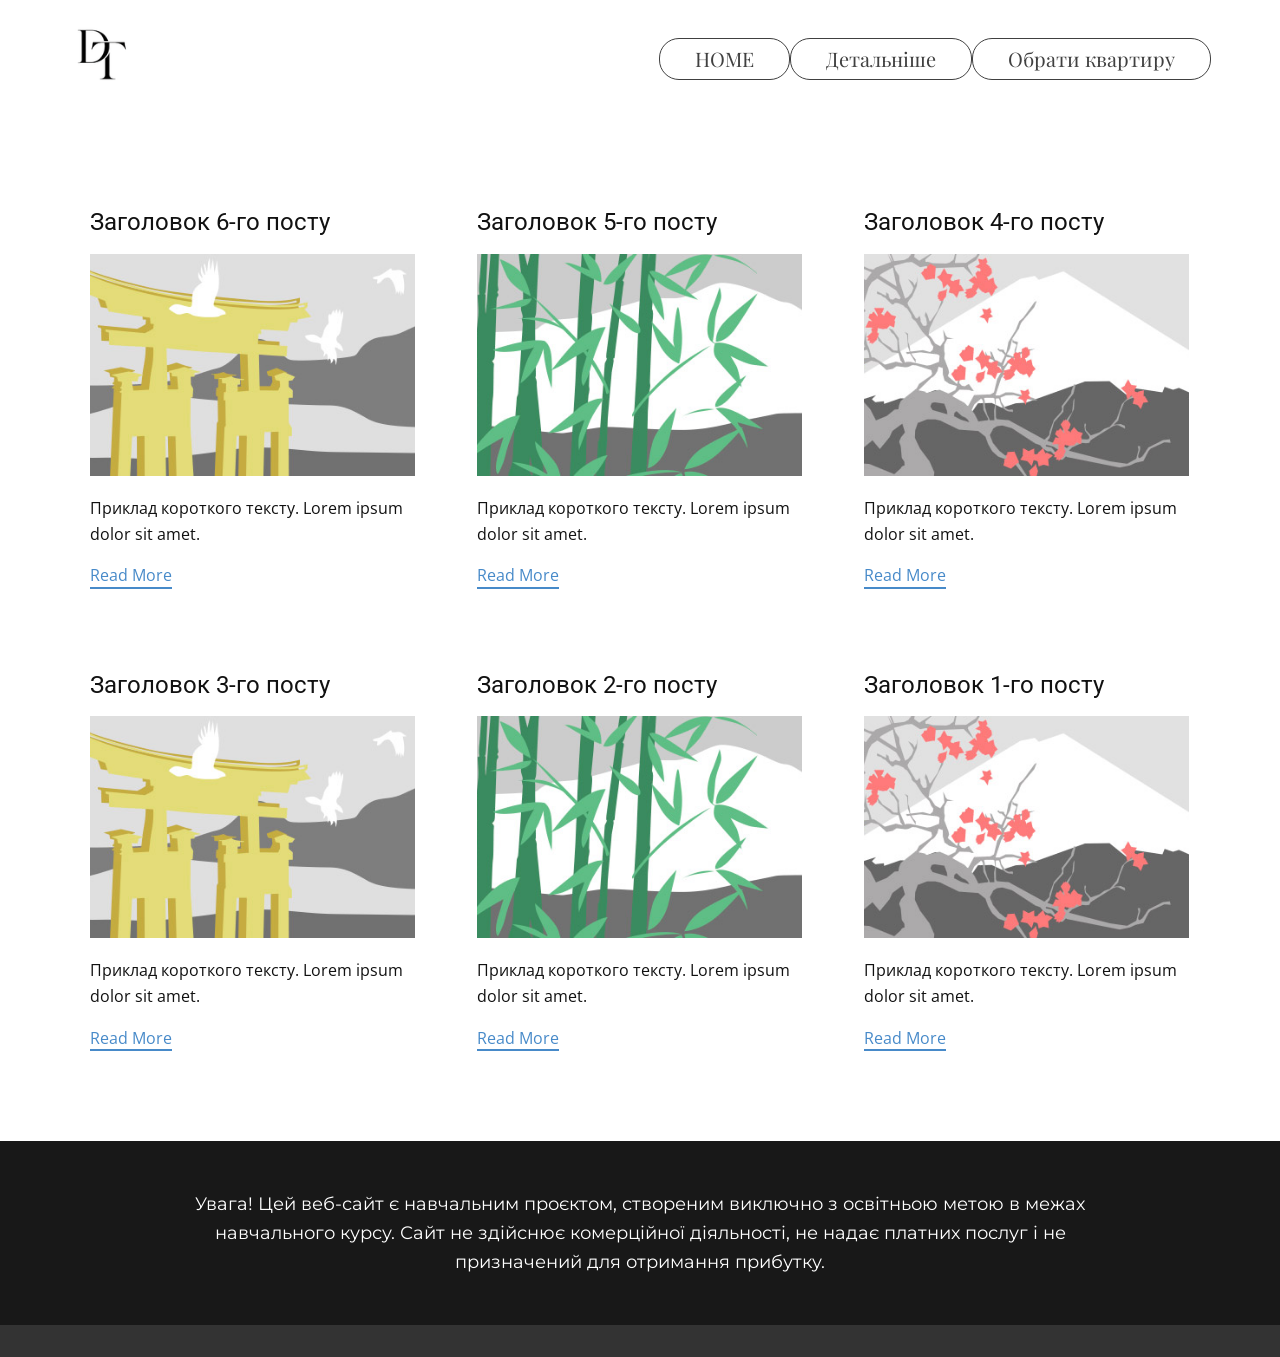
<file: blog/blog.html>
<!DOCTYPE html>
<html style="font-size: 16px;" lang="ua"><head>
    <meta name="viewport" content="width=device-width, initial-scale=1.0">
    <meta charset="utf-8">
    <meta name="keywords" content="">
    <meta name="description" content="">
    <title>Блог</title>
    <link rel="stylesheet" href="../nicepage.css" media="screen">
<link rel="stylesheet" href="../Blog-Template.css" media="screen">
    <script class="u-script" type="text/javascript" src="../jquery.js" defer=""></script>
    <script class="u-script" type="text/javascript" src="../nicepage.js" defer=""></script>
    <meta name="generator" content="Nicepage 8.8.2, nicepage.com">
    
    
    
    <link id="u-page-google-font" rel="stylesheet" href="https://fonts.googleapis.com/css2?display=swap&amp;family=Roboto:ital,wght@0,100;0,200;0,300;0,400;0,500;0,600;0,700;0,800;0,900;1,100;1,200;1,300;1,400;1,500;1,600;1,700;1,800;1,900&amp;family=Open+Sans:ital,wght@0,300;0,400;0,500;0,600;0,700;0,800;1,300;1,400;1,500;1,600;1,700;1,800&amp;family=Playfair+Display:ital,wght@0,400;0,500;0,600;0,700;0,800;0,900;1,400;1,500;1,600;1,700;1,800;1,900&amp;family=Montserrat:ital,wght@0,100;0,200;0,300;0,400;0,500;0,600;0,700;0,800;0,900;1,100;1,200;1,300;1,400;1,500;1,600;1,700;1,800;1,900">
    <script type="application/ld+json">{
		"@context": "http://schema.org",
		"@type": "Organization",
		"name": "",
		"logo": "images/DobrobutTairovo.png"
}</script>
    <meta name="theme-color" content="#478ac9">
  <meta data-intl-tel-input-cdn-path="intlTelInput/"></head>
  <body data-path-to-root="../" data-include-products="false" class="u-body u-xl-mode" data-lang="ua"><header class="u-clearfix u-header u-header" id="header"><div class="u-clearfix u-sheet u-valign-middle-lg u-valign-middle-md u-valign-middle-sm u-valign-middle-xs u-sheet-1">
        <a href="#" class="u-image u-logo u-image-1" data-image-width="79" data-image-height="78">
          <img src="../images/DobrobutTairovo.png" class="u-logo-image u-logo-image-1">
        </a>
        <nav class="u-menu u-menu-one-level u-offcanvas u-menu-1" role="navigation" aria-label="Menu navigation">
          <div class="menu-collapse u-custom-font u-font-playfair-display" style="font-size: 1.25rem; letter-spacing: 0px;">
            <a class="u-button-style u-custom-border u-custom-border-color u-custom-border-radius u-custom-borders u-custom-custom-border-radius u-custom-left-right-menu-spacing u-custom-padding-bottom u-custom-text-active-color u-custom-text-hover-color u-custom-text-shadow u-custom-top-bottom-menu-spacing u-hamburger-link u-nav-link u-text-active-palette-1-base u-text-hover-palette-2-base" href="#" tabindex="-1" aria-label="Open menu" aria-controls="7870">
              <svg class="u-svg-link" viewBox="0 0 24 24"><use xlink:href="#menu-hamburger"></use></svg>
              <svg class="u-svg-content" version="1.1" id="menu-hamburger" viewBox="0 0 16 16" x="0px" y="0px" xmlns:xlink="http://www.w3.org/1999/xlink" xmlns="http://www.w3.org/2000/svg"><g><rect y="1" width="16" height="2"></rect><rect y="7" width="16" height="2"></rect><rect y="13" width="16" height="2"></rect>
</g></svg>
            </a>
          </div>
          <div class="u-custom-menu u-nav-container">
            <ul class="u-custom-font u-font-playfair-display u-nav u-unstyled u-nav-1" role="menubar"><li role="none" class="u-nav-item"><a role="menuitem" class="u-border-1 u-border-grey-75 u-button-style u-nav-link u-radius u-text-active-custom-color-1 u-text-hover-palette-5-base u-nav-link-2" href="../">HOME</a>
</li><li role="none" class="u-nav-item"><a role="menuitem" class="u-border-1 u-border-grey-75 u-button-style u-nav-link u-radius u-text-active-custom-color-1 u-text-hover-palette-5-base u-nav-link-2" href="../Про-нас.html">Детальніше</a>
</li><li role="none" class="u-nav-item"><a role="menuitem" class="u-border-1 u-border-grey-75 u-button-style u-nav-link u-radius u-text-active-custom-color-1 u-text-hover-palette-5-base u-nav-link-2" href="../Контакти.html">Обрати квартиру</a>
</li></ul>
          </div>
          <div class="u-custom-menu u-nav-container-collapse" id="7870" role="region" aria-label="Menu panel">
            <div class="u-black u-container-style u-inner-container-layout u-opacity u-opacity-95 u-sidenav">
              <div class="u-inner-container-layout u-sidenav-overflow">
                <div class="u-menu-close" tabindex="-1" aria-label="Close menu"></div>
                <ul class="u-align-center u-nav u-popupmenu-items u-unstyled u-nav-2" role="menubar"><li role="none" class="u-nav-item"><a role="menuitem" class="u-button-style u-nav-link" href="../">HOME</a>
</li><li role="none" class="u-nav-item"><a role="menuitem" class="u-button-style u-nav-link" href="../Про-нас.html">Детальніше</a>
</li><li role="none" class="u-nav-item"><a role="menuitem" class="u-button-style u-nav-link" href="../Контакти.html">Обрати квартиру</a>
</li></ul>
              </div>
            </div>
            <div class="u-black u-menu-overlay u-opacity u-opacity-70"></div>
          </div>
        </nav>
      </div></header>
    <section class="u-clearfix u-section-1" id="block-2">
      <div class="u-clearfix u-sheet u-valign-middle u-sheet-1"><!--blog--><!--blog_options_json--><!--{"type":"Recent","source":"","tags":"","count":""}--><!--/blog_options_json-->
        <div class="u-blog u-expanded-width u-repeater u-repeater-1" data-blog-id="blog-1"><!--blog_post-->
          <div class="u-blog-post u-container-style u-repeater-item u-white u-repeater-item-1"><meta name="twitter:description" content="Приклад короткого тексту. Lorem ipsum dolor sit amet."><meta name="description" content="Приклад короткого тексту. Lorem ipsum dolor sit amet."><meta property="og:type" content="article"><meta property="og:title" content="Заголовок 6-го посту"><meta property="og:description" content="Приклад короткого тексту. Lorem ipsum dolor sit amet."><meta property="og:image" content="../images/8ad73f3c.jpeg">
            <div class="u-container-layout u-similar-container u-valign-top u-container-layout-1"><!--blog_post_header-->
              <h4 class="u-blog-control u-text u-text-1">
                <a class="u-post-header-link" href="../blog/пост-5.html">Заголовок 6-го посту</a>
              </h4><!--/blog_post_header--><!--blog_post_image-->
              <img alt="" class="u-blog-control u-expanded-width u-image u-image-default u-image-1" src="../images/8ad73f3c.jpeg" data-href="../blog/пост-5.html"><!--/blog_post_image--><!--blog_post_content-->
              <div class="u-blog-control u-post-content u-text u-text-2 fr-view">Приклад короткого тексту. Lorem ipsum dolor sit amet.</div><!--/blog_post_content--><!--blog_post_readmore-->
              <a href="../blog/пост-5.html" class="u-blog-control u-border-2 u-border-palette-1-base u-btn u-btn-rectangle u-button-style u-none u-btn-1"><!--blog_post_readmore_content--><!--options_json--><!--{"content":"Read More","defaultValue":"Читати далі"}--><!--/options_json-->Read More<!--/blog_post_readmore_content--></a><!--/blog_post_readmore-->
            </div>
          </div><div class="u-blog-post u-container-style u-repeater-item u-video-cover u-white"><meta name="twitter:description" content="Приклад короткого тексту. Lorem ipsum dolor sit amet."><meta name="description" content="Приклад короткого тексту. Lorem ipsum dolor sit amet."><meta property="og:type" content="article"><meta property="og:title" content="Заголовок 5-го посту"><meta property="og:description" content="Приклад короткого тексту. Lorem ipsum dolor sit amet."><meta property="og:image" content="../images/68f64b9d.jpeg">
            <div class="u-container-layout u-similar-container u-valign-top u-container-layout-2"><!--blog_post_header-->
              <h4 class="u-blog-control u-text u-text-3">
                <a class="u-post-header-link" href="../blog/пост-4.html">Заголовок 5-го посту</a>
              </h4><!--/blog_post_header--><!--blog_post_image-->
              <img alt="" class="u-blog-control u-expanded-width u-image u-image-default u-image-2" src="../images/68f64b9d.jpeg" data-href="../blog/пост-4.html"><!--/blog_post_image--><!--blog_post_content-->
              <div class="u-blog-control u-post-content u-text u-text-4 fr-view">Приклад короткого тексту. Lorem ipsum dolor sit amet.</div><!--/blog_post_content--><!--blog_post_readmore-->
              <a href="../blog/пост-4.html" class="u-blog-control u-border-2 u-border-palette-1-base u-btn u-btn-rectangle u-button-style u-none u-btn-2"><!--blog_post_readmore_content--><!--options_json--><!--{"content":"Read More","defaultValue":"Читати далі"}--><!--/options_json-->Read More<!--/blog_post_readmore_content--></a><!--/blog_post_readmore-->
            </div>
          </div><div class="u-blog-post u-container-style u-repeater-item u-video-cover u-white"><meta name="twitter:description" content="Приклад короткого тексту. Lorem ipsum dolor sit amet."><meta name="description" content="Приклад короткого тексту. Lorem ipsum dolor sit amet."><meta property="og:type" content="article"><meta property="og:title" content="Заголовок 4-го посту"><meta property="og:description" content="Приклад короткого тексту. Lorem ipsum dolor sit amet."><meta property="og:image" content="../images/0fd3416c.jpeg">
            <div class="u-container-layout u-similar-container u-valign-top u-container-layout-3"><!--blog_post_header-->
              <h4 class="u-blog-control u-text u-text-5">
                <a class="u-post-header-link" href="../blog/пост-3.html">Заголовок 4-го посту</a>
              </h4><!--/blog_post_header--><!--blog_post_image-->
              <img alt="" class="u-blog-control u-expanded-width u-image u-image-default u-image-3" src="../images/0fd3416c.jpeg" data-href="../blog/пост-3.html"><!--/blog_post_image--><!--blog_post_content-->
              <div class="u-blog-control u-post-content u-text u-text-6 fr-view">Приклад короткого тексту. Lorem ipsum dolor sit amet.</div><!--/blog_post_content--><!--blog_post_readmore-->
              <a href="../blog/пост-3.html" class="u-blog-control u-border-2 u-border-palette-1-base u-btn u-btn-rectangle u-button-style u-none u-btn-3"><!--blog_post_readmore_content--><!--options_json--><!--{"content":"Read More","defaultValue":"Читати далі"}--><!--/options_json-->Read More<!--/blog_post_readmore_content--></a><!--/blog_post_readmore-->
            </div>
          </div><div class="u-blog-post u-container-style u-repeater-item u-white u-repeater-item-1"><meta name="twitter:description" content="Приклад короткого тексту. Lorem ipsum dolor sit amet."><meta name="description" content="Приклад короткого тексту. Lorem ipsum dolor sit amet."><meta property="og:type" content="article"><meta property="og:title" content="Заголовок 3-го посту"><meta property="og:description" content="Приклад короткого тексту. Lorem ipsum dolor sit amet."><meta property="og:image" content="../images/8ad73f3c.jpeg">
            <div class="u-container-layout u-similar-container u-valign-top u-container-layout-1"><!--blog_post_header-->
              <h4 class="u-blog-control u-text u-text-1">
                <a class="u-post-header-link" href="../blog/пост-2.html">Заголовок 3-го посту</a>
              </h4><!--/blog_post_header--><!--blog_post_image-->
              <img alt="" class="u-blog-control u-expanded-width u-image u-image-default u-image-1" src="../images/8ad73f3c.jpeg" data-href="../blog/пост-2.html"><!--/blog_post_image--><!--blog_post_content-->
              <div class="u-blog-control u-post-content u-text u-text-2 fr-view">Приклад короткого тексту. Lorem ipsum dolor sit amet.</div><!--/blog_post_content--><!--blog_post_readmore-->
              <a href="../blog/пост-2.html" class="u-blog-control u-border-2 u-border-palette-1-base u-btn u-btn-rectangle u-button-style u-none u-btn-1"><!--blog_post_readmore_content--><!--options_json--><!--{"content":"Read More","defaultValue":"Читати далі"}--><!--/options_json-->Read More<!--/blog_post_readmore_content--></a><!--/blog_post_readmore-->
            </div>
          </div><div class="u-blog-post u-container-style u-repeater-item u-video-cover u-white"><meta name="twitter:description" content="Приклад короткого тексту. Lorem ipsum dolor sit amet."><meta name="description" content="Приклад короткого тексту. Lorem ipsum dolor sit amet."><meta property="og:type" content="article"><meta property="og:title" content="Заголовок 2-го посту"><meta property="og:description" content="Приклад короткого тексту. Lorem ipsum dolor sit amet."><meta property="og:image" content="../images/68f64b9d.jpeg">
            <div class="u-container-layout u-similar-container u-valign-top u-container-layout-2"><!--blog_post_header-->
              <h4 class="u-blog-control u-text u-text-3">
                <a class="u-post-header-link" href="../blog/пост-1.html">Заголовок 2-го посту</a>
              </h4><!--/blog_post_header--><!--blog_post_image-->
              <img alt="" class="u-blog-control u-expanded-width u-image u-image-default u-image-2" src="../images/68f64b9d.jpeg" data-href="../blog/пост-1.html"><!--/blog_post_image--><!--blog_post_content-->
              <div class="u-blog-control u-post-content u-text u-text-4 fr-view">Приклад короткого тексту. Lorem ipsum dolor sit amet.</div><!--/blog_post_content--><!--blog_post_readmore-->
              <a href="../blog/пост-1.html" class="u-blog-control u-border-2 u-border-palette-1-base u-btn u-btn-rectangle u-button-style u-none u-btn-2"><!--blog_post_readmore_content--><!--options_json--><!--{"content":"Read More","defaultValue":"Читати далі"}--><!--/options_json-->Read More<!--/blog_post_readmore_content--></a><!--/blog_post_readmore-->
            </div>
          </div><div class="u-blog-post u-container-style u-repeater-item u-video-cover u-white"><meta name="twitter:description" content="Приклад короткого тексту. Lorem ipsum dolor sit amet."><meta name="description" content="Приклад короткого тексту. Lorem ipsum dolor sit amet."><meta property="og:type" content="article"><meta property="og:title" content="Заголовок 1-го посту"><meta property="og:description" content="Приклад короткого тексту. Lorem ipsum dolor sit amet."><meta property="og:image" content="../images/0fd3416c.jpeg">
            <div class="u-container-layout u-similar-container u-valign-top u-container-layout-3"><!--blog_post_header-->
              <h4 class="u-blog-control u-text u-text-5">
                <a class="u-post-header-link" href="../blog/пост.html">Заголовок 1-го посту</a>
              </h4><!--/blog_post_header--><!--blog_post_image-->
              <img alt="" class="u-blog-control u-expanded-width u-image u-image-default u-image-3" src="../images/0fd3416c.jpeg" data-href="../blog/пост.html"><!--/blog_post_image--><!--blog_post_content-->
              <div class="u-blog-control u-post-content u-text u-text-6 fr-view">Приклад короткого тексту. Lorem ipsum dolor sit amet.</div><!--/blog_post_content--><!--blog_post_readmore-->
              <a href="../blog/пост.html" class="u-blog-control u-border-2 u-border-palette-1-base u-btn u-btn-rectangle u-button-style u-none u-btn-3"><!--blog_post_readmore_content--><!--options_json--><!--{"content":"Read More","defaultValue":"Читати далі"}--><!--/options_json-->Read More<!--/blog_post_readmore_content--></a><!--/blog_post_readmore-->
            </div>
          </div><!--/blog_post--><!--blog_post-->
          <!--/blog_post--><!--blog_post-->
          <!--/blog_post-->
        </div><!--/blog-->
      </div>
    </section>
    
    
    
    <footer class="u-align-center u-clearfix u-custom-color-2 u-footer u-footer" id="footer"><div class="u-clearfix u-sheet u-valign-middle-xl u-sheet-1">
        <p class="u-custom-font u-font-montserrat u-small-text u-text u-text-variant u-text-1">Увага! Цей веб-сайт є навчальним проєктом, створеним виключно з освітньою метою в межах навчального курсу. Сайт не здійснює комерційної діяльності, не надає платних послуг і не призначений для отримання прибутку. </p>
      </div></footer>
    <section class="u-backlink u-clearfix u-grey-80"></section>
  
</body></html>
</file>
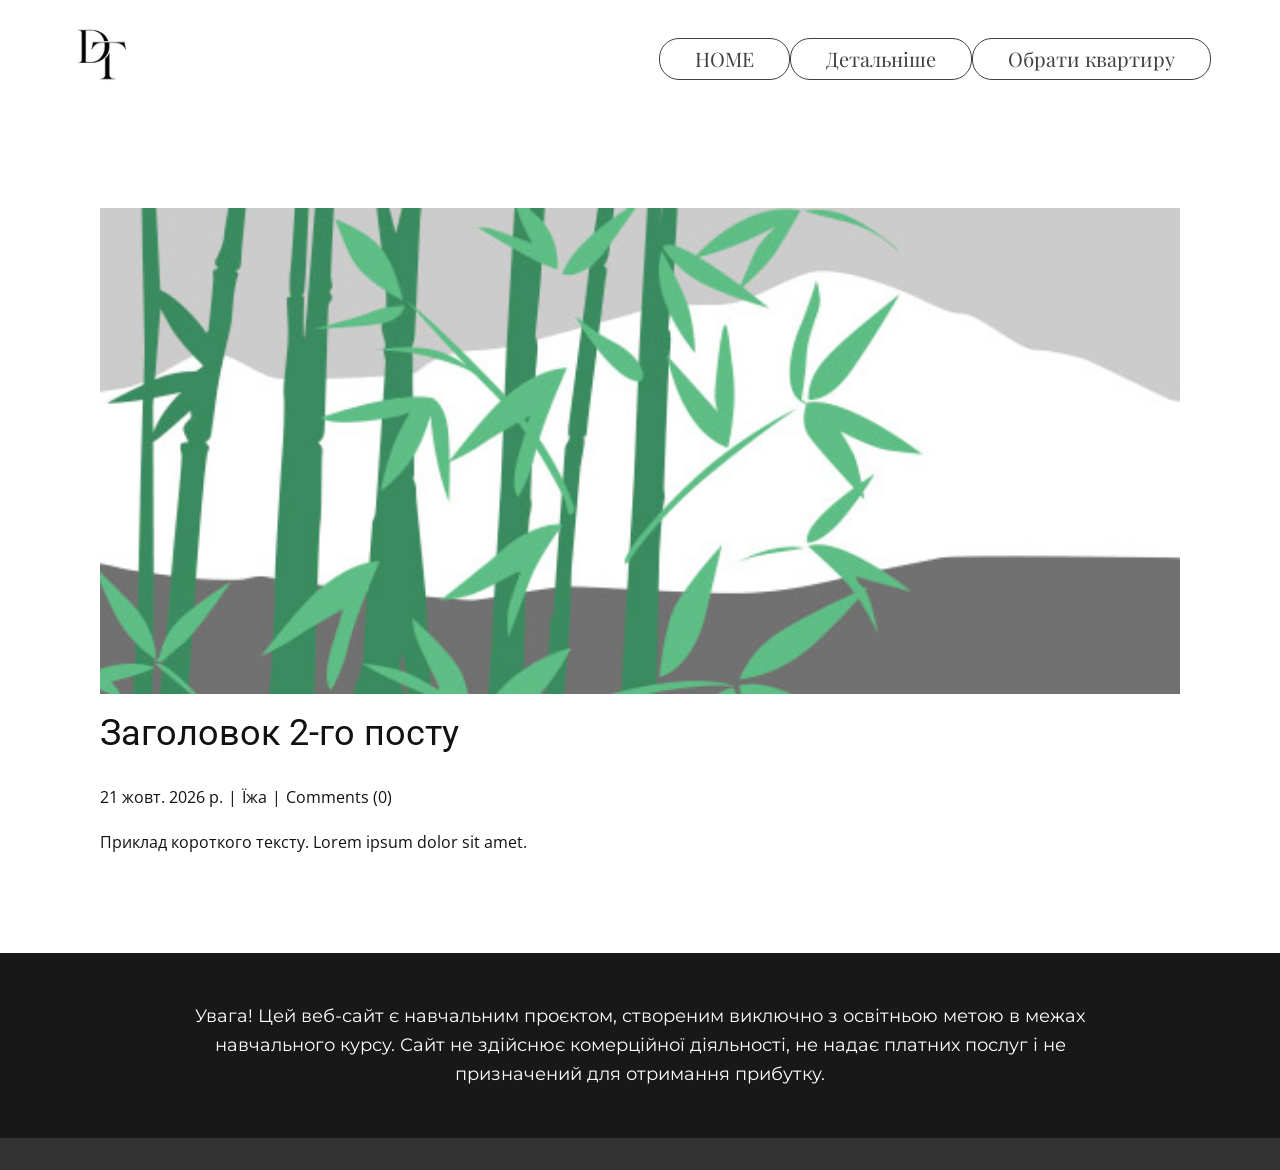
<file: blog/пост-1.html>
<!DOCTYPE html>
<html style="font-size: 16px;" lang="ua"><head>
    <meta name="viewport" content="width=device-width, initial-scale=1.0">
    <meta charset="utf-8">
    <meta name="keywords" content="Заголовок 1-го посту">
    <meta name="description" content="Приклад короткого тексту. Lorem ipsum dolor sit amet.">
    <title>Заголовок 2-го посту</title>
    <link rel="stylesheet" href="../nicepage.css" media="screen">
<link rel="stylesheet" href="../Post-Template.css" media="screen">
    <script class="u-script" type="text/javascript" src="../jquery.js" defer=""></script>
    <script class="u-script" type="text/javascript" src="../nicepage.js" defer=""></script>
    <meta name="generator" content="Nicepage 8.8.2, nicepage.com">
    
    
    
    <link id="u-page-google-font" rel="stylesheet" href="https://fonts.googleapis.com/css2?display=swap&amp;family=Roboto:ital,wght@0,100;0,200;0,300;0,400;0,500;0,600;0,700;0,800;0,900;1,100;1,200;1,300;1,400;1,500;1,600;1,700;1,800;1,900&amp;family=Open+Sans:ital,wght@0,300;0,400;0,500;0,600;0,700;0,800;1,300;1,400;1,500;1,600;1,700;1,800&amp;family=Playfair+Display:ital,wght@0,400;0,500;0,600;0,700;0,800;0,900;1,400;1,500;1,600;1,700;1,800;1,900&amp;family=Montserrat:ital,wght@0,100;0,200;0,300;0,400;0,500;0,600;0,700;0,800;0,900;1,100;1,200;1,300;1,400;1,500;1,600;1,700;1,800;1,900">
    <script type="application/ld+json">{
		"@context": "http://schema.org",
		"@type": "Organization",
		"name": "",
		"logo": "images/DobrobutTairovo.png"
}</script>
    <meta name="theme-color" content="#478ac9">
  <meta data-intl-tel-input-cdn-path="intlTelInput/"><meta name="twitter:description" content="Приклад короткого тексту. Lorem ipsum dolor sit amet."><meta property="og:type" content="article"><meta property="og:title" content="Заголовок 2-го посту"><meta property="og:description" content="Приклад короткого тексту. Lorem ipsum dolor sit amet."><meta property="og:image" content="../images/68f64b9d.jpeg"></head>
  <body data-path-to-root="./" data-include-products="false" class="u-body u-xl-mode" data-lang="ua"><header class="u-clearfix u-header u-header" id="header"><div class="u-clearfix u-sheet u-valign-middle-lg u-valign-middle-md u-valign-middle-sm u-valign-middle-xs u-sheet-1">
        <a href="#" class="u-image u-logo u-image-1" data-image-width="79" data-image-height="78">
          <img src="../images/DobrobutTairovo.png" class="u-logo-image u-logo-image-1">
        </a>
        <nav class="u-menu u-menu-one-level u-offcanvas u-menu-1" role="navigation" aria-label="Menu navigation">
          <div class="menu-collapse u-custom-font u-font-playfair-display" style="font-size: 1.25rem; letter-spacing: 0px;">
            <a class="u-button-style u-custom-border u-custom-border-color u-custom-border-radius u-custom-borders u-custom-custom-border-radius u-custom-left-right-menu-spacing u-custom-padding-bottom u-custom-text-active-color u-custom-text-hover-color u-custom-text-shadow u-custom-top-bottom-menu-spacing u-hamburger-link u-nav-link u-text-active-palette-1-base u-text-hover-palette-2-base" href="#" tabindex="-1" aria-label="Open menu" aria-controls="7870">
              <svg class="u-svg-link" viewBox="0 0 24 24"><use xlink:href="#menu-hamburger"></use></svg>
              <svg class="u-svg-content" version="1.1" id="menu-hamburger" viewBox="0 0 16 16" x="0px" y="0px" xmlns:xlink="http://www.w3.org/1999/xlink" xmlns="http://www.w3.org/2000/svg"><g><rect y="1" width="16" height="2"></rect><rect y="7" width="16" height="2"></rect><rect y="13" width="16" height="2"></rect>
</g></svg>
            </a>
          </div>
          <div class="u-custom-menu u-nav-container">
            <ul class="u-custom-font u-font-playfair-display u-nav u-unstyled u-nav-1" role="menubar"><li role="none" class="u-nav-item"><a role="menuitem" class="u-border-1 u-border-grey-75 u-button-style u-nav-link u-radius u-text-active-custom-color-1 u-text-hover-palette-5-base u-nav-link-2" href="../">HOME</a>
</li><li role="none" class="u-nav-item"><a role="menuitem" class="u-border-1 u-border-grey-75 u-button-style u-nav-link u-radius u-text-active-custom-color-1 u-text-hover-palette-5-base u-nav-link-2" href="../Про-нас.html">Детальніше</a>
</li><li role="none" class="u-nav-item"><a role="menuitem" class="u-border-1 u-border-grey-75 u-button-style u-nav-link u-radius u-text-active-custom-color-1 u-text-hover-palette-5-base u-nav-link-2" href="../Контакти.html">Обрати квартиру</a>
</li></ul>
          </div>
          <div class="u-custom-menu u-nav-container-collapse" id="7870" role="region" aria-label="Menu panel">
            <div class="u-black u-container-style u-inner-container-layout u-opacity u-opacity-95 u-sidenav">
              <div class="u-inner-container-layout u-sidenav-overflow">
                <div class="u-menu-close" tabindex="-1" aria-label="Close menu"></div>
                <ul class="u-align-center u-nav u-popupmenu-items u-unstyled u-nav-2" role="menubar"><li role="none" class="u-nav-item"><a role="menuitem" class="u-button-style u-nav-link" href="../">HOME</a>
</li><li role="none" class="u-nav-item"><a role="menuitem" class="u-button-style u-nav-link" href="../Про-нас.html">Детальніше</a>
</li><li role="none" class="u-nav-item"><a role="menuitem" class="u-button-style u-nav-link" href="../Контакти.html">Обрати квартиру</a>
</li></ul>
              </div>
            </div>
            <div class="u-black u-menu-overlay u-opacity u-opacity-70"></div>
          </div>
        </nav>
      </div></header>
    <section class="u-align-center u-clearfix u-section-1" id="block-2">
      <div class="u-clearfix u-sheet u-valign-middle-md u-valign-middle-sm u-valign-middle-xs u-sheet-1"><!--post_details--><!--post_details_options_json--><!--{"source":""}--><!--/post_details_options_json--><!--blog_post-->
        <div class="u-container-style u-expanded-width u-post-details u-post-details-1">
          <div class="u-container-layout u-valign-middle u-container-layout-1"><!--blog_post_image-->
            <img alt="" class="u-blog-control u-expanded-width u-image u-image-default u-image-1" src="../images/68f64b9d.jpeg"><!--/blog_post_image--><!--blog_post_header-->
            <h2 class="u-blog-control u-text u-text-1">Заголовок 2-го посту</h2><!--/blog_post_header--><!--blog_post_metadata-->
            <div class="u-blog-control u-metadata u-metadata-1"><!--blog_post_metadata_date--><span class="u-meta-date u-meta-icon">21 жовт. 2026 р.</span><!--/blog_post_metadata_date--><!--blog_post_metadata_category--><span class="u-meta-category u-meta-icon"><a href="/blog/blog.html#/blog-1///1">Їжа</a></span><!--/blog_post_metadata_category--><!--blog_post_metadata_comments--><span class="u-meta-comments u-meta-icon"><!--blog_post_metadata_comments_content-->Comments (0)<!--/blog_post_metadata_comments_content--></span><!--/blog_post_metadata_comments-->
            </div><!--/blog_post_metadata--><!--blog_post_content-->
            <div class="u-align-justify u-blog-control u-post-content u-text u-text-2 fr-view">
  <p>Приклад короткого тексту. Lorem ipsum dolor sit amet.</p>
  </div><!--/blog_post_content-->
          </div>
        </div><!--/blog_post--><!--/post_details-->
      </div>
    </section>
    
    
    
    <footer class="u-align-center u-clearfix u-custom-color-2 u-footer u-footer" id="footer"><div class="u-clearfix u-sheet u-valign-middle-xl u-sheet-1">
        <p class="u-custom-font u-font-montserrat u-small-text u-text u-text-variant u-text-1">Увага! Цей веб-сайт є навчальним проєктом, створеним виключно з освітньою метою в межах навчального курсу. Сайт не здійснює комерційної діяльності, не надає платних послуг і не призначений для отримання прибутку. </p>
      </div></footer>
    <section class="u-backlink u-clearfix u-grey-80"></section>
  
</body></html>
</file>
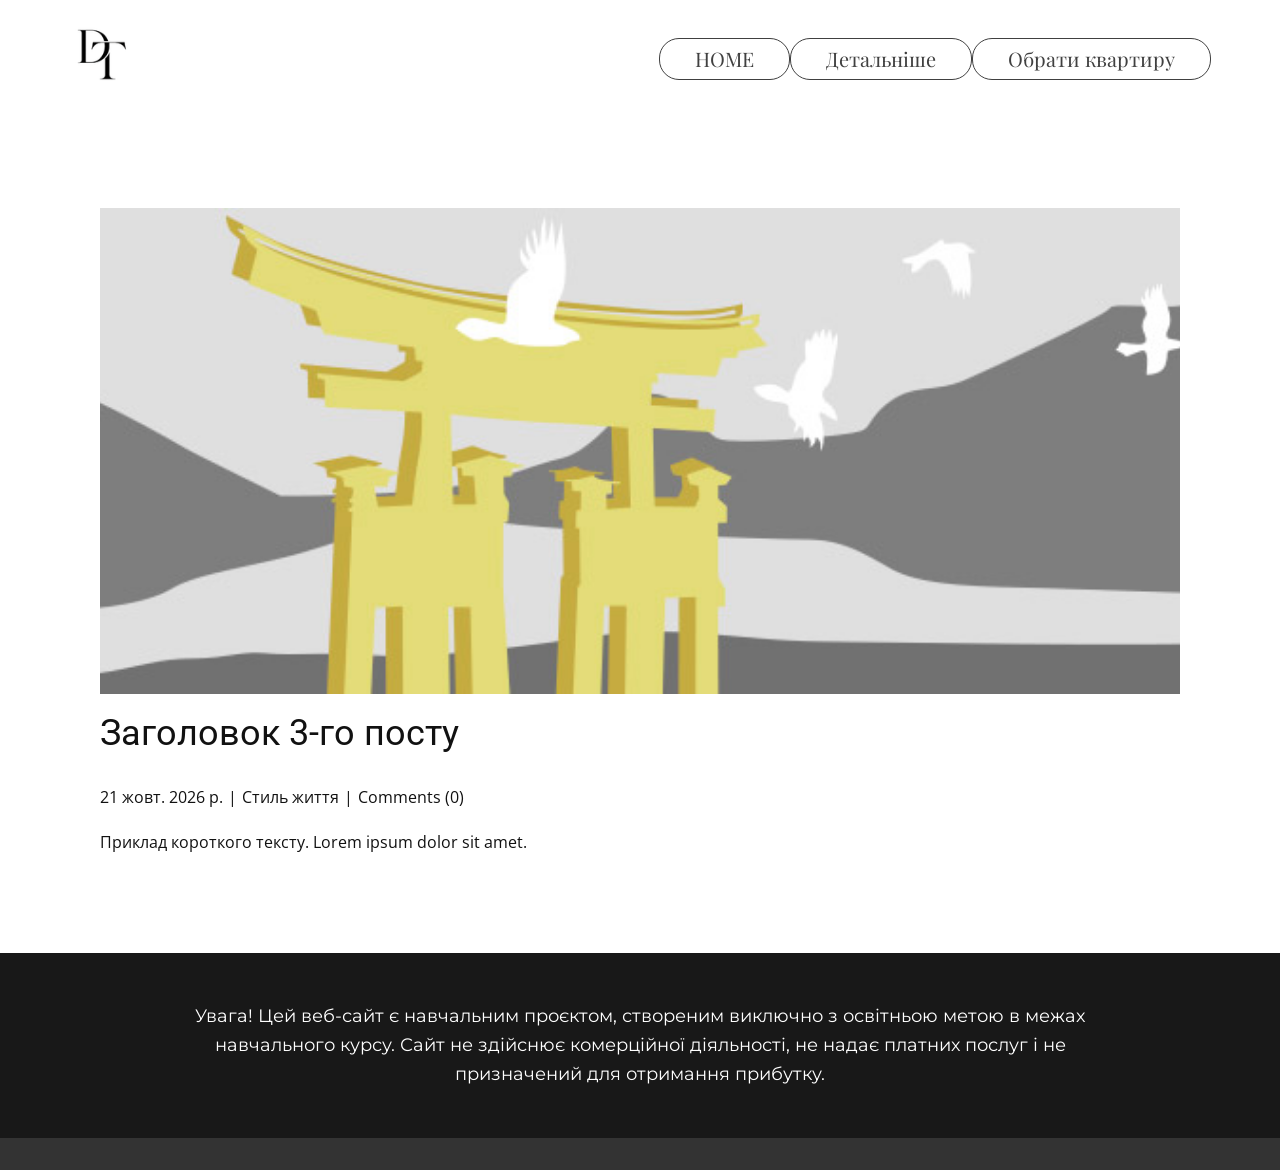
<file: blog/пост-2.html>
<!DOCTYPE html>
<html style="font-size: 16px;" lang="ua"><head>
    <meta name="viewport" content="width=device-width, initial-scale=1.0">
    <meta charset="utf-8">
    <meta name="keywords" content="Заголовок 1-го посту">
    <meta name="description" content="Приклад короткого тексту. Lorem ipsum dolor sit amet.">
    <title>Заголовок 3-го посту</title>
    <link rel="stylesheet" href="../nicepage.css" media="screen">
<link rel="stylesheet" href="../Post-Template.css" media="screen">
    <script class="u-script" type="text/javascript" src="../jquery.js" defer=""></script>
    <script class="u-script" type="text/javascript" src="../nicepage.js" defer=""></script>
    <meta name="generator" content="Nicepage 8.8.2, nicepage.com">
    
    
    
    <link id="u-page-google-font" rel="stylesheet" href="https://fonts.googleapis.com/css2?display=swap&amp;family=Roboto:ital,wght@0,100;0,200;0,300;0,400;0,500;0,600;0,700;0,800;0,900;1,100;1,200;1,300;1,400;1,500;1,600;1,700;1,800;1,900&amp;family=Open+Sans:ital,wght@0,300;0,400;0,500;0,600;0,700;0,800;1,300;1,400;1,500;1,600;1,700;1,800&amp;family=Playfair+Display:ital,wght@0,400;0,500;0,600;0,700;0,800;0,900;1,400;1,500;1,600;1,700;1,800;1,900&amp;family=Montserrat:ital,wght@0,100;0,200;0,300;0,400;0,500;0,600;0,700;0,800;0,900;1,100;1,200;1,300;1,400;1,500;1,600;1,700;1,800;1,900">
    <script type="application/ld+json">{
		"@context": "http://schema.org",
		"@type": "Organization",
		"name": "",
		"logo": "images/DobrobutTairovo.png"
}</script>
    <meta name="theme-color" content="#478ac9">
  <meta data-intl-tel-input-cdn-path="intlTelInput/"><meta name="twitter:description" content="Приклад короткого тексту. Lorem ipsum dolor sit amet."><meta property="og:type" content="article"><meta property="og:title" content="Заголовок 3-го посту"><meta property="og:description" content="Приклад короткого тексту. Lorem ipsum dolor sit amet."><meta property="og:image" content="../images/8ad73f3c.jpeg"></head>
  <body data-path-to-root="./" data-include-products="false" class="u-body u-xl-mode" data-lang="ua"><header class="u-clearfix u-header u-header" id="header"><div class="u-clearfix u-sheet u-valign-middle-lg u-valign-middle-md u-valign-middle-sm u-valign-middle-xs u-sheet-1">
        <a href="#" class="u-image u-logo u-image-1" data-image-width="79" data-image-height="78">
          <img src="../images/DobrobutTairovo.png" class="u-logo-image u-logo-image-1">
        </a>
        <nav class="u-menu u-menu-one-level u-offcanvas u-menu-1" role="navigation" aria-label="Menu navigation">
          <div class="menu-collapse u-custom-font u-font-playfair-display" style="font-size: 1.25rem; letter-spacing: 0px;">
            <a class="u-button-style u-custom-border u-custom-border-color u-custom-border-radius u-custom-borders u-custom-custom-border-radius u-custom-left-right-menu-spacing u-custom-padding-bottom u-custom-text-active-color u-custom-text-hover-color u-custom-text-shadow u-custom-top-bottom-menu-spacing u-hamburger-link u-nav-link u-text-active-palette-1-base u-text-hover-palette-2-base" href="#" tabindex="-1" aria-label="Open menu" aria-controls="7870">
              <svg class="u-svg-link" viewBox="0 0 24 24"><use xlink:href="#menu-hamburger"></use></svg>
              <svg class="u-svg-content" version="1.1" id="menu-hamburger" viewBox="0 0 16 16" x="0px" y="0px" xmlns:xlink="http://www.w3.org/1999/xlink" xmlns="http://www.w3.org/2000/svg"><g><rect y="1" width="16" height="2"></rect><rect y="7" width="16" height="2"></rect><rect y="13" width="16" height="2"></rect>
</g></svg>
            </a>
          </div>
          <div class="u-custom-menu u-nav-container">
            <ul class="u-custom-font u-font-playfair-display u-nav u-unstyled u-nav-1" role="menubar"><li role="none" class="u-nav-item"><a role="menuitem" class="u-border-1 u-border-grey-75 u-button-style u-nav-link u-radius u-text-active-custom-color-1 u-text-hover-palette-5-base u-nav-link-2" href="../">HOME</a>
</li><li role="none" class="u-nav-item"><a role="menuitem" class="u-border-1 u-border-grey-75 u-button-style u-nav-link u-radius u-text-active-custom-color-1 u-text-hover-palette-5-base u-nav-link-2" href="../Про-нас.html">Детальніше</a>
</li><li role="none" class="u-nav-item"><a role="menuitem" class="u-border-1 u-border-grey-75 u-button-style u-nav-link u-radius u-text-active-custom-color-1 u-text-hover-palette-5-base u-nav-link-2" href="../Контакти.html">Обрати квартиру</a>
</li></ul>
          </div>
          <div class="u-custom-menu u-nav-container-collapse" id="7870" role="region" aria-label="Menu panel">
            <div class="u-black u-container-style u-inner-container-layout u-opacity u-opacity-95 u-sidenav">
              <div class="u-inner-container-layout u-sidenav-overflow">
                <div class="u-menu-close" tabindex="-1" aria-label="Close menu"></div>
                <ul class="u-align-center u-nav u-popupmenu-items u-unstyled u-nav-2" role="menubar"><li role="none" class="u-nav-item"><a role="menuitem" class="u-button-style u-nav-link" href="../">HOME</a>
</li><li role="none" class="u-nav-item"><a role="menuitem" class="u-button-style u-nav-link" href="../Про-нас.html">Детальніше</a>
</li><li role="none" class="u-nav-item"><a role="menuitem" class="u-button-style u-nav-link" href="../Контакти.html">Обрати квартиру</a>
</li></ul>
              </div>
            </div>
            <div class="u-black u-menu-overlay u-opacity u-opacity-70"></div>
          </div>
        </nav>
      </div></header>
    <section class="u-align-center u-clearfix u-section-1" id="block-2">
      <div class="u-clearfix u-sheet u-valign-middle-md u-valign-middle-sm u-valign-middle-xs u-sheet-1"><!--post_details--><!--post_details_options_json--><!--{"source":""}--><!--/post_details_options_json--><!--blog_post-->
        <div class="u-container-style u-expanded-width u-post-details u-post-details-1">
          <div class="u-container-layout u-valign-middle u-container-layout-1"><!--blog_post_image-->
            <img alt="" class="u-blog-control u-expanded-width u-image u-image-default u-image-1" src="../images/8ad73f3c.jpeg"><!--/blog_post_image--><!--blog_post_header-->
            <h2 class="u-blog-control u-text u-text-1">Заголовок 3-го посту</h2><!--/blog_post_header--><!--blog_post_metadata-->
            <div class="u-blog-control u-metadata u-metadata-1"><!--blog_post_metadata_date--><span class="u-meta-date u-meta-icon">21 жовт. 2026 р.</span><!--/blog_post_metadata_date--><!--blog_post_metadata_category--><span class="u-meta-category u-meta-icon"><a href="/blog/blog.html#/blog-1///3">Стиль життя</a></span><!--/blog_post_metadata_category--><!--blog_post_metadata_comments--><span class="u-meta-comments u-meta-icon"><!--blog_post_metadata_comments_content-->Comments (0)<!--/blog_post_metadata_comments_content--></span><!--/blog_post_metadata_comments-->
            </div><!--/blog_post_metadata--><!--blog_post_content-->
            <div class="u-align-justify u-blog-control u-post-content u-text u-text-2 fr-view">
  <p>Приклад короткого тексту. Lorem ipsum dolor sit amet.</p>
  </div><!--/blog_post_content-->
          </div>
        </div><!--/blog_post--><!--/post_details-->
      </div>
    </section>
    
    
    
    <footer class="u-align-center u-clearfix u-custom-color-2 u-footer u-footer" id="footer"><div class="u-clearfix u-sheet u-valign-middle-xl u-sheet-1">
        <p class="u-custom-font u-font-montserrat u-small-text u-text u-text-variant u-text-1">Увага! Цей веб-сайт є навчальним проєктом, створеним виключно з освітньою метою в межах навчального курсу. Сайт не здійснює комерційної діяльності, не надає платних послуг і не призначений для отримання прибутку. </p>
      </div></footer>
    <section class="u-backlink u-clearfix u-grey-80"></section>
  
</body></html>
</file>
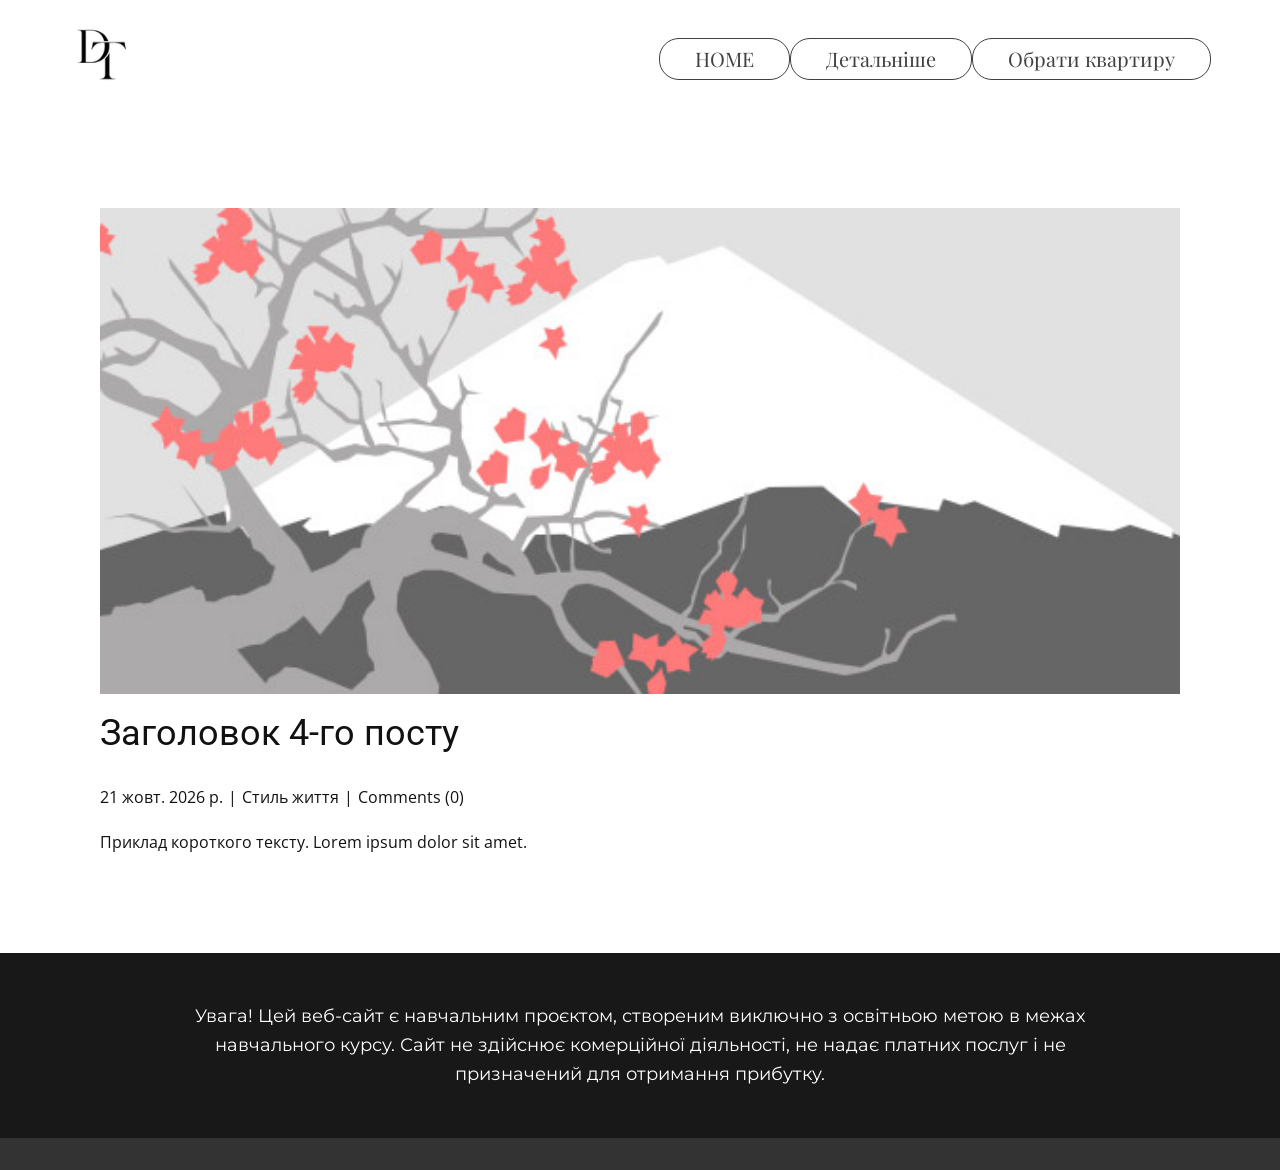
<file: blog/пост-3.html>
<!DOCTYPE html>
<html style="font-size: 16px;" lang="ua"><head>
    <meta name="viewport" content="width=device-width, initial-scale=1.0">
    <meta charset="utf-8">
    <meta name="keywords" content="Заголовок 1-го посту">
    <meta name="description" content="Приклад короткого тексту. Lorem ipsum dolor sit amet.">
    <title>Заголовок 4-го посту</title>
    <link rel="stylesheet" href="../nicepage.css" media="screen">
<link rel="stylesheet" href="../Post-Template.css" media="screen">
    <script class="u-script" type="text/javascript" src="../jquery.js" defer=""></script>
    <script class="u-script" type="text/javascript" src="../nicepage.js" defer=""></script>
    <meta name="generator" content="Nicepage 8.8.2, nicepage.com">
    
    
    
    <link id="u-page-google-font" rel="stylesheet" href="https://fonts.googleapis.com/css2?display=swap&amp;family=Roboto:ital,wght@0,100;0,200;0,300;0,400;0,500;0,600;0,700;0,800;0,900;1,100;1,200;1,300;1,400;1,500;1,600;1,700;1,800;1,900&amp;family=Open+Sans:ital,wght@0,300;0,400;0,500;0,600;0,700;0,800;1,300;1,400;1,500;1,600;1,700;1,800&amp;family=Playfair+Display:ital,wght@0,400;0,500;0,600;0,700;0,800;0,900;1,400;1,500;1,600;1,700;1,800;1,900&amp;family=Montserrat:ital,wght@0,100;0,200;0,300;0,400;0,500;0,600;0,700;0,800;0,900;1,100;1,200;1,300;1,400;1,500;1,600;1,700;1,800;1,900">
    <script type="application/ld+json">{
		"@context": "http://schema.org",
		"@type": "Organization",
		"name": "",
		"logo": "images/DobrobutTairovo.png"
}</script>
    <meta name="theme-color" content="#478ac9">
  <meta data-intl-tel-input-cdn-path="intlTelInput/"><meta name="twitter:description" content="Приклад короткого тексту. Lorem ipsum dolor sit amet."><meta property="og:type" content="article"><meta property="og:title" content="Заголовок 4-го посту"><meta property="og:description" content="Приклад короткого тексту. Lorem ipsum dolor sit amet."><meta property="og:image" content="../images/0fd3416c.jpeg"></head>
  <body data-path-to-root="./" data-include-products="false" class="u-body u-xl-mode" data-lang="ua"><header class="u-clearfix u-header u-header" id="header"><div class="u-clearfix u-sheet u-valign-middle-lg u-valign-middle-md u-valign-middle-sm u-valign-middle-xs u-sheet-1">
        <a href="#" class="u-image u-logo u-image-1" data-image-width="79" data-image-height="78">
          <img src="../images/DobrobutTairovo.png" class="u-logo-image u-logo-image-1">
        </a>
        <nav class="u-menu u-menu-one-level u-offcanvas u-menu-1" role="navigation" aria-label="Menu navigation">
          <div class="menu-collapse u-custom-font u-font-playfair-display" style="font-size: 1.25rem; letter-spacing: 0px;">
            <a class="u-button-style u-custom-border u-custom-border-color u-custom-border-radius u-custom-borders u-custom-custom-border-radius u-custom-left-right-menu-spacing u-custom-padding-bottom u-custom-text-active-color u-custom-text-hover-color u-custom-text-shadow u-custom-top-bottom-menu-spacing u-hamburger-link u-nav-link u-text-active-palette-1-base u-text-hover-palette-2-base" href="#" tabindex="-1" aria-label="Open menu" aria-controls="7870">
              <svg class="u-svg-link" viewBox="0 0 24 24"><use xlink:href="#menu-hamburger"></use></svg>
              <svg class="u-svg-content" version="1.1" id="menu-hamburger" viewBox="0 0 16 16" x="0px" y="0px" xmlns:xlink="http://www.w3.org/1999/xlink" xmlns="http://www.w3.org/2000/svg"><g><rect y="1" width="16" height="2"></rect><rect y="7" width="16" height="2"></rect><rect y="13" width="16" height="2"></rect>
</g></svg>
            </a>
          </div>
          <div class="u-custom-menu u-nav-container">
            <ul class="u-custom-font u-font-playfair-display u-nav u-unstyled u-nav-1" role="menubar"><li role="none" class="u-nav-item"><a role="menuitem" class="u-border-1 u-border-grey-75 u-button-style u-nav-link u-radius u-text-active-custom-color-1 u-text-hover-palette-5-base u-nav-link-2" href="../">HOME</a>
</li><li role="none" class="u-nav-item"><a role="menuitem" class="u-border-1 u-border-grey-75 u-button-style u-nav-link u-radius u-text-active-custom-color-1 u-text-hover-palette-5-base u-nav-link-2" href="../Про-нас.html">Детальніше</a>
</li><li role="none" class="u-nav-item"><a role="menuitem" class="u-border-1 u-border-grey-75 u-button-style u-nav-link u-radius u-text-active-custom-color-1 u-text-hover-palette-5-base u-nav-link-2" href="../Контакти.html">Обрати квартиру</a>
</li></ul>
          </div>
          <div class="u-custom-menu u-nav-container-collapse" id="7870" role="region" aria-label="Menu panel">
            <div class="u-black u-container-style u-inner-container-layout u-opacity u-opacity-95 u-sidenav">
              <div class="u-inner-container-layout u-sidenav-overflow">
                <div class="u-menu-close" tabindex="-1" aria-label="Close menu"></div>
                <ul class="u-align-center u-nav u-popupmenu-items u-unstyled u-nav-2" role="menubar"><li role="none" class="u-nav-item"><a role="menuitem" class="u-button-style u-nav-link" href="../">HOME</a>
</li><li role="none" class="u-nav-item"><a role="menuitem" class="u-button-style u-nav-link" href="../Про-нас.html">Детальніше</a>
</li><li role="none" class="u-nav-item"><a role="menuitem" class="u-button-style u-nav-link" href="../Контакти.html">Обрати квартиру</a>
</li></ul>
              </div>
            </div>
            <div class="u-black u-menu-overlay u-opacity u-opacity-70"></div>
          </div>
        </nav>
      </div></header>
    <section class="u-align-center u-clearfix u-section-1" id="block-2">
      <div class="u-clearfix u-sheet u-valign-middle-md u-valign-middle-sm u-valign-middle-xs u-sheet-1"><!--post_details--><!--post_details_options_json--><!--{"source":""}--><!--/post_details_options_json--><!--blog_post-->
        <div class="u-container-style u-expanded-width u-post-details u-post-details-1">
          <div class="u-container-layout u-valign-middle u-container-layout-1"><!--blog_post_image-->
            <img alt="" class="u-blog-control u-expanded-width u-image u-image-default u-image-1" src="../images/0fd3416c.jpeg"><!--/blog_post_image--><!--blog_post_header-->
            <h2 class="u-blog-control u-text u-text-1">Заголовок 4-го посту</h2><!--/blog_post_header--><!--blog_post_metadata-->
            <div class="u-blog-control u-metadata u-metadata-1"><!--blog_post_metadata_date--><span class="u-meta-date u-meta-icon">21 жовт. 2026 р.</span><!--/blog_post_metadata_date--><!--blog_post_metadata_category--><span class="u-meta-category u-meta-icon"><a href="/blog/blog.html#/blog-1///3">Стиль життя</a></span><!--/blog_post_metadata_category--><!--blog_post_metadata_comments--><span class="u-meta-comments u-meta-icon"><!--blog_post_metadata_comments_content-->Comments (0)<!--/blog_post_metadata_comments_content--></span><!--/blog_post_metadata_comments-->
            </div><!--/blog_post_metadata--><!--blog_post_content-->
            <div class="u-align-justify u-blog-control u-post-content u-text u-text-2 fr-view">
  <p>Приклад короткого тексту. Lorem ipsum dolor sit amet.</p>
  </div><!--/blog_post_content-->
          </div>
        </div><!--/blog_post--><!--/post_details-->
      </div>
    </section>
    
    
    
    <footer class="u-align-center u-clearfix u-custom-color-2 u-footer u-footer" id="footer"><div class="u-clearfix u-sheet u-valign-middle-xl u-sheet-1">
        <p class="u-custom-font u-font-montserrat u-small-text u-text u-text-variant u-text-1">Увага! Цей веб-сайт є навчальним проєктом, створеним виключно з освітньою метою в межах навчального курсу. Сайт не здійснює комерційної діяльності, не надає платних послуг і не призначений для отримання прибутку. </p>
      </div></footer>
    <section class="u-backlink u-clearfix u-grey-80"></section>
  
</body></html>
</file>
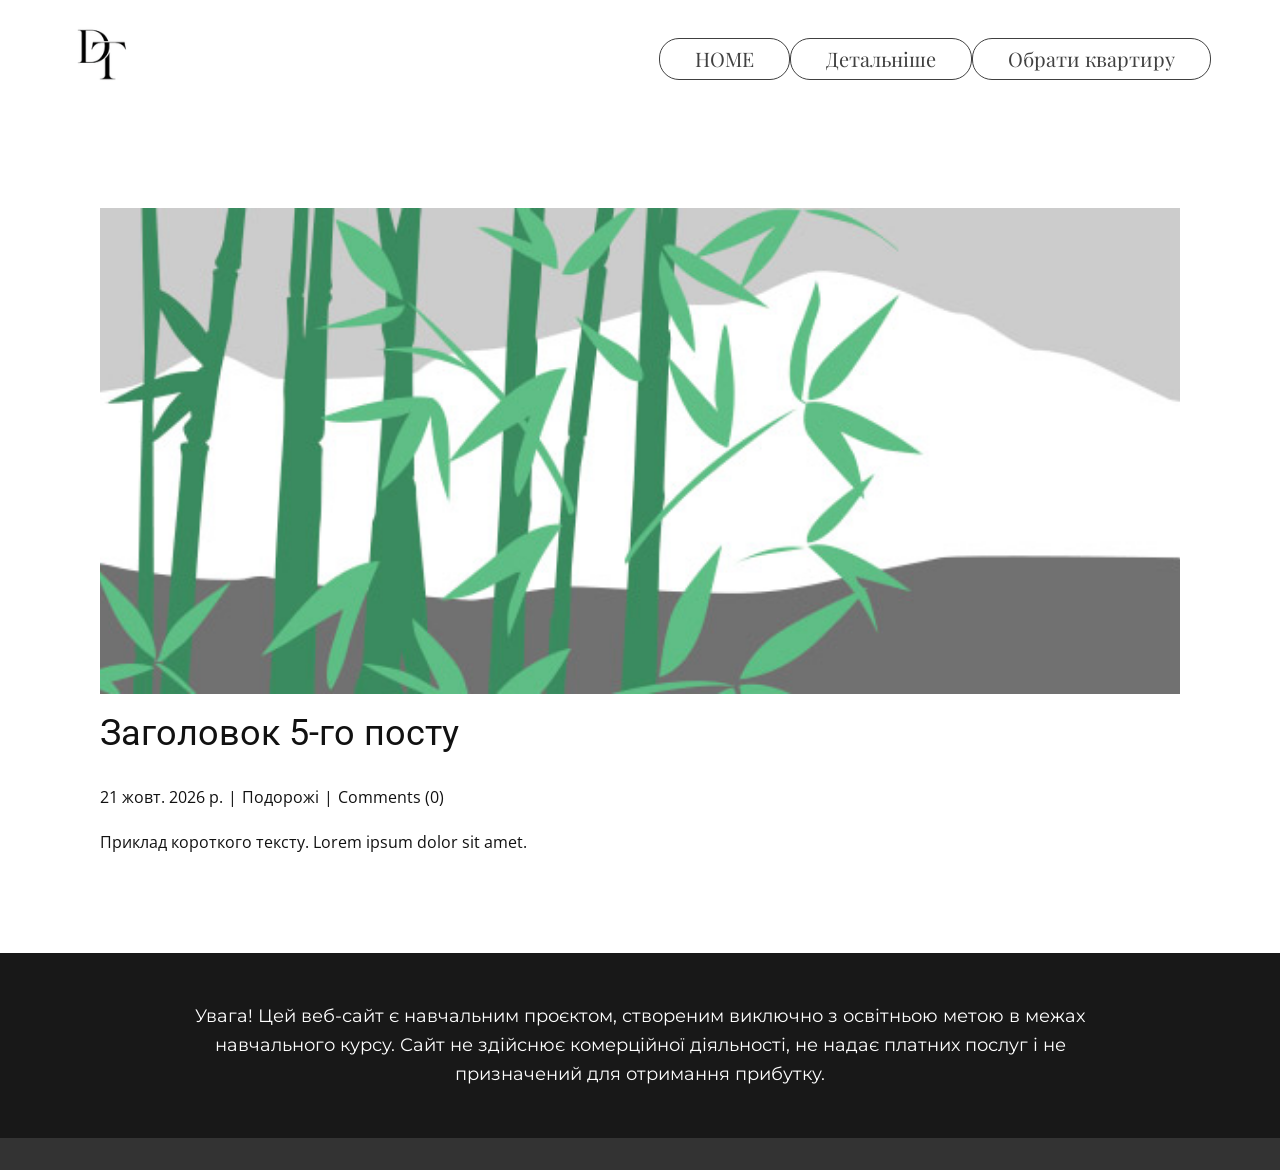
<file: blog/пост-4.html>
<!DOCTYPE html>
<html style="font-size: 16px;" lang="ua"><head>
    <meta name="viewport" content="width=device-width, initial-scale=1.0">
    <meta charset="utf-8">
    <meta name="keywords" content="Заголовок 1-го посту">
    <meta name="description" content="Приклад короткого тексту. Lorem ipsum dolor sit amet.">
    <title>Заголовок 5-го посту</title>
    <link rel="stylesheet" href="../nicepage.css" media="screen">
<link rel="stylesheet" href="../Post-Template.css" media="screen">
    <script class="u-script" type="text/javascript" src="../jquery.js" defer=""></script>
    <script class="u-script" type="text/javascript" src="../nicepage.js" defer=""></script>
    <meta name="generator" content="Nicepage 8.8.2, nicepage.com">
    
    
    
    <link id="u-page-google-font" rel="stylesheet" href="https://fonts.googleapis.com/css2?display=swap&amp;family=Roboto:ital,wght@0,100;0,200;0,300;0,400;0,500;0,600;0,700;0,800;0,900;1,100;1,200;1,300;1,400;1,500;1,600;1,700;1,800;1,900&amp;family=Open+Sans:ital,wght@0,300;0,400;0,500;0,600;0,700;0,800;1,300;1,400;1,500;1,600;1,700;1,800&amp;family=Playfair+Display:ital,wght@0,400;0,500;0,600;0,700;0,800;0,900;1,400;1,500;1,600;1,700;1,800;1,900&amp;family=Montserrat:ital,wght@0,100;0,200;0,300;0,400;0,500;0,600;0,700;0,800;0,900;1,100;1,200;1,300;1,400;1,500;1,600;1,700;1,800;1,900">
    <script type="application/ld+json">{
		"@context": "http://schema.org",
		"@type": "Organization",
		"name": "",
		"logo": "images/DobrobutTairovo.png"
}</script>
    <meta name="theme-color" content="#478ac9">
  <meta data-intl-tel-input-cdn-path="intlTelInput/"><meta name="twitter:description" content="Приклад короткого тексту. Lorem ipsum dolor sit amet."><meta property="og:type" content="article"><meta property="og:title" content="Заголовок 5-го посту"><meta property="og:description" content="Приклад короткого тексту. Lorem ipsum dolor sit amet."><meta property="og:image" content="../images/68f64b9d.jpeg"></head>
  <body data-path-to-root="./" data-include-products="false" class="u-body u-xl-mode" data-lang="ua"><header class="u-clearfix u-header u-header" id="header"><div class="u-clearfix u-sheet u-valign-middle-lg u-valign-middle-md u-valign-middle-sm u-valign-middle-xs u-sheet-1">
        <a href="#" class="u-image u-logo u-image-1" data-image-width="79" data-image-height="78">
          <img src="../images/DobrobutTairovo.png" class="u-logo-image u-logo-image-1">
        </a>
        <nav class="u-menu u-menu-one-level u-offcanvas u-menu-1" role="navigation" aria-label="Menu navigation">
          <div class="menu-collapse u-custom-font u-font-playfair-display" style="font-size: 1.25rem; letter-spacing: 0px;">
            <a class="u-button-style u-custom-border u-custom-border-color u-custom-border-radius u-custom-borders u-custom-custom-border-radius u-custom-left-right-menu-spacing u-custom-padding-bottom u-custom-text-active-color u-custom-text-hover-color u-custom-text-shadow u-custom-top-bottom-menu-spacing u-hamburger-link u-nav-link u-text-active-palette-1-base u-text-hover-palette-2-base" href="#" tabindex="-1" aria-label="Open menu" aria-controls="7870">
              <svg class="u-svg-link" viewBox="0 0 24 24"><use xlink:href="#menu-hamburger"></use></svg>
              <svg class="u-svg-content" version="1.1" id="menu-hamburger" viewBox="0 0 16 16" x="0px" y="0px" xmlns:xlink="http://www.w3.org/1999/xlink" xmlns="http://www.w3.org/2000/svg"><g><rect y="1" width="16" height="2"></rect><rect y="7" width="16" height="2"></rect><rect y="13" width="16" height="2"></rect>
</g></svg>
            </a>
          </div>
          <div class="u-custom-menu u-nav-container">
            <ul class="u-custom-font u-font-playfair-display u-nav u-unstyled u-nav-1" role="menubar"><li role="none" class="u-nav-item"><a role="menuitem" class="u-border-1 u-border-grey-75 u-button-style u-nav-link u-radius u-text-active-custom-color-1 u-text-hover-palette-5-base u-nav-link-2" href="../">HOME</a>
</li><li role="none" class="u-nav-item"><a role="menuitem" class="u-border-1 u-border-grey-75 u-button-style u-nav-link u-radius u-text-active-custom-color-1 u-text-hover-palette-5-base u-nav-link-2" href="../Про-нас.html">Детальніше</a>
</li><li role="none" class="u-nav-item"><a role="menuitem" class="u-border-1 u-border-grey-75 u-button-style u-nav-link u-radius u-text-active-custom-color-1 u-text-hover-palette-5-base u-nav-link-2" href="../Контакти.html">Обрати квартиру</a>
</li></ul>
          </div>
          <div class="u-custom-menu u-nav-container-collapse" id="7870" role="region" aria-label="Menu panel">
            <div class="u-black u-container-style u-inner-container-layout u-opacity u-opacity-95 u-sidenav">
              <div class="u-inner-container-layout u-sidenav-overflow">
                <div class="u-menu-close" tabindex="-1" aria-label="Close menu"></div>
                <ul class="u-align-center u-nav u-popupmenu-items u-unstyled u-nav-2" role="menubar"><li role="none" class="u-nav-item"><a role="menuitem" class="u-button-style u-nav-link" href="../">HOME</a>
</li><li role="none" class="u-nav-item"><a role="menuitem" class="u-button-style u-nav-link" href="../Про-нас.html">Детальніше</a>
</li><li role="none" class="u-nav-item"><a role="menuitem" class="u-button-style u-nav-link" href="../Контакти.html">Обрати квартиру</a>
</li></ul>
              </div>
            </div>
            <div class="u-black u-menu-overlay u-opacity u-opacity-70"></div>
          </div>
        </nav>
      </div></header>
    <section class="u-align-center u-clearfix u-section-1" id="block-2">
      <div class="u-clearfix u-sheet u-valign-middle-md u-valign-middle-sm u-valign-middle-xs u-sheet-1"><!--post_details--><!--post_details_options_json--><!--{"source":""}--><!--/post_details_options_json--><!--blog_post-->
        <div class="u-container-style u-expanded-width u-post-details u-post-details-1">
          <div class="u-container-layout u-valign-middle u-container-layout-1"><!--blog_post_image-->
            <img alt="" class="u-blog-control u-expanded-width u-image u-image-default u-image-1" src="../images/68f64b9d.jpeg"><!--/blog_post_image--><!--blog_post_header-->
            <h2 class="u-blog-control u-text u-text-1">Заголовок 5-го посту</h2><!--/blog_post_header--><!--blog_post_metadata-->
            <div class="u-blog-control u-metadata u-metadata-1"><!--blog_post_metadata_date--><span class="u-meta-date u-meta-icon">21 жовт. 2026 р.</span><!--/blog_post_metadata_date--><!--blog_post_metadata_category--><span class="u-meta-category u-meta-icon"><a href="/blog/blog.html#/blog-1///2">Подорожі</a></span><!--/blog_post_metadata_category--><!--blog_post_metadata_comments--><span class="u-meta-comments u-meta-icon"><!--blog_post_metadata_comments_content-->Comments (0)<!--/blog_post_metadata_comments_content--></span><!--/blog_post_metadata_comments-->
            </div><!--/blog_post_metadata--><!--blog_post_content-->
            <div class="u-align-justify u-blog-control u-post-content u-text u-text-2 fr-view">
  <p>Приклад короткого тексту. Lorem ipsum dolor sit amet.</p>
  </div><!--/blog_post_content-->
          </div>
        </div><!--/blog_post--><!--/post_details-->
      </div>
    </section>
    
    
    
    <footer class="u-align-center u-clearfix u-custom-color-2 u-footer u-footer" id="footer"><div class="u-clearfix u-sheet u-valign-middle-xl u-sheet-1">
        <p class="u-custom-font u-font-montserrat u-small-text u-text u-text-variant u-text-1">Увага! Цей веб-сайт є навчальним проєктом, створеним виключно з освітньою метою в межах навчального курсу. Сайт не здійснює комерційної діяльності, не надає платних послуг і не призначений для отримання прибутку. </p>
      </div></footer>
    <section class="u-backlink u-clearfix u-grey-80"></section>
  
</body></html>
</file>
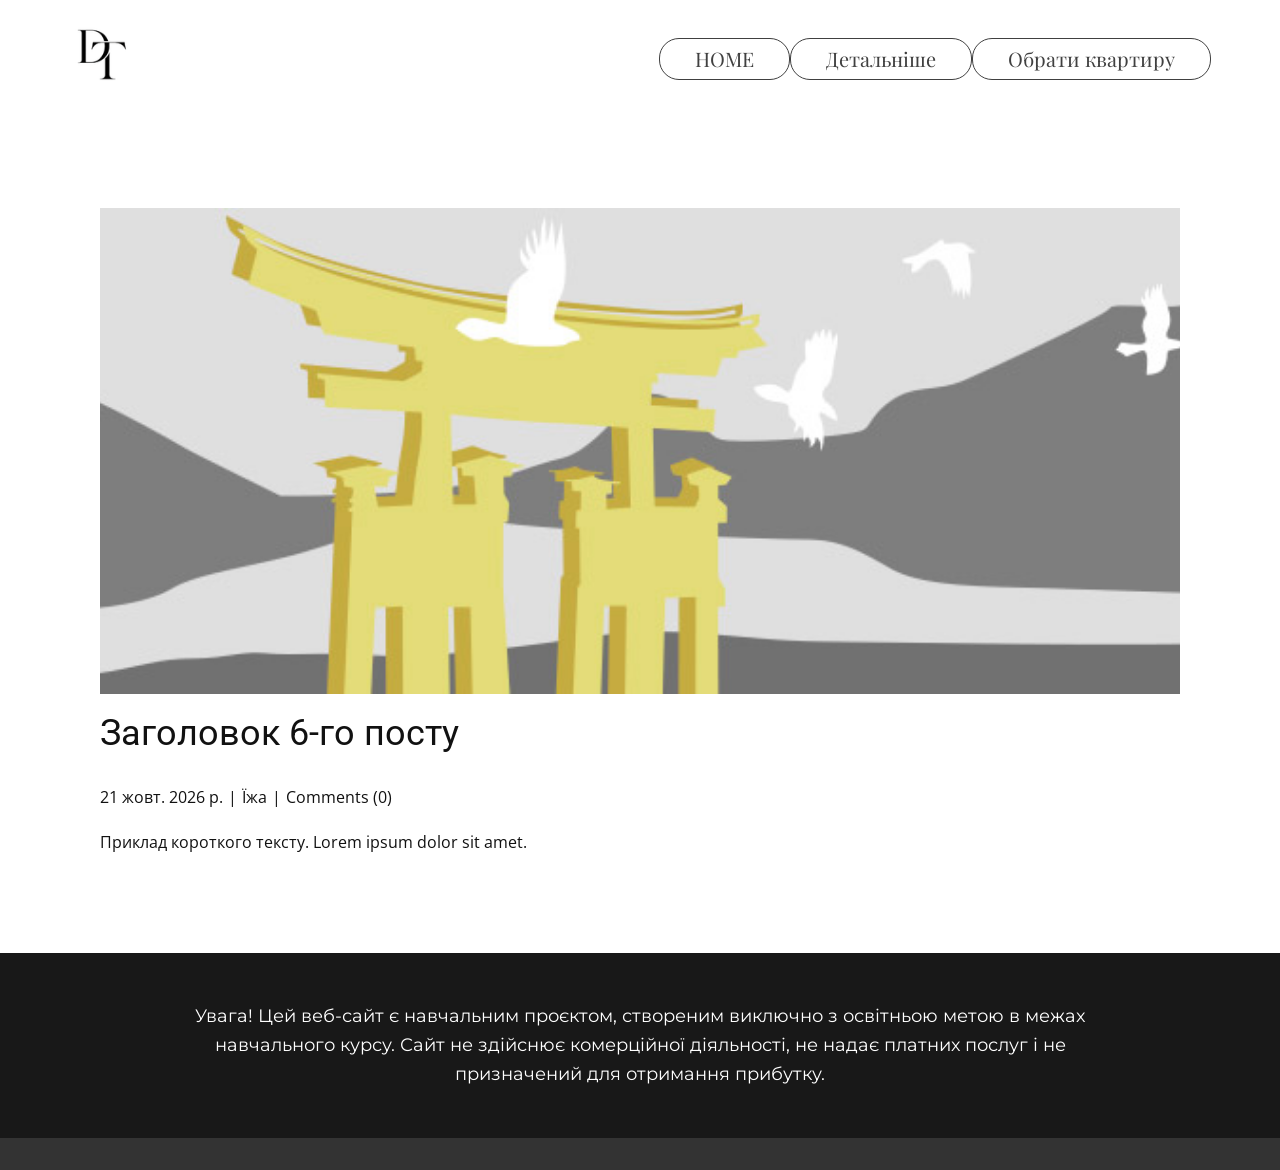
<file: blog/пост-5.html>
<!DOCTYPE html>
<html style="font-size: 16px;" lang="ua"><head>
    <meta name="viewport" content="width=device-width, initial-scale=1.0">
    <meta charset="utf-8">
    <meta name="keywords" content="Заголовок 1-го посту">
    <meta name="description" content="Приклад короткого тексту. Lorem ipsum dolor sit amet.">
    <title>Заголовок 6-го посту</title>
    <link rel="stylesheet" href="../nicepage.css" media="screen">
<link rel="stylesheet" href="../Post-Template.css" media="screen">
    <script class="u-script" type="text/javascript" src="../jquery.js" defer=""></script>
    <script class="u-script" type="text/javascript" src="../nicepage.js" defer=""></script>
    <meta name="generator" content="Nicepage 8.8.2, nicepage.com">
    
    
    
    <link id="u-page-google-font" rel="stylesheet" href="https://fonts.googleapis.com/css2?display=swap&amp;family=Roboto:ital,wght@0,100;0,200;0,300;0,400;0,500;0,600;0,700;0,800;0,900;1,100;1,200;1,300;1,400;1,500;1,600;1,700;1,800;1,900&amp;family=Open+Sans:ital,wght@0,300;0,400;0,500;0,600;0,700;0,800;1,300;1,400;1,500;1,600;1,700;1,800&amp;family=Playfair+Display:ital,wght@0,400;0,500;0,600;0,700;0,800;0,900;1,400;1,500;1,600;1,700;1,800;1,900&amp;family=Montserrat:ital,wght@0,100;0,200;0,300;0,400;0,500;0,600;0,700;0,800;0,900;1,100;1,200;1,300;1,400;1,500;1,600;1,700;1,800;1,900">
    <script type="application/ld+json">{
		"@context": "http://schema.org",
		"@type": "Organization",
		"name": "",
		"logo": "images/DobrobutTairovo.png"
}</script>
    <meta name="theme-color" content="#478ac9">
  <meta data-intl-tel-input-cdn-path="intlTelInput/"><meta name="twitter:description" content="Приклад короткого тексту. Lorem ipsum dolor sit amet."><meta property="og:type" content="article"><meta property="og:title" content="Заголовок 6-го посту"><meta property="og:description" content="Приклад короткого тексту. Lorem ipsum dolor sit amet."><meta property="og:image" content="../images/8ad73f3c.jpeg"></head>
  <body data-path-to-root="./" data-include-products="false" class="u-body u-xl-mode" data-lang="ua"><header class="u-clearfix u-header u-header" id="header"><div class="u-clearfix u-sheet u-valign-middle-lg u-valign-middle-md u-valign-middle-sm u-valign-middle-xs u-sheet-1">
        <a href="#" class="u-image u-logo u-image-1" data-image-width="79" data-image-height="78">
          <img src="../images/DobrobutTairovo.png" class="u-logo-image u-logo-image-1">
        </a>
        <nav class="u-menu u-menu-one-level u-offcanvas u-menu-1" role="navigation" aria-label="Menu navigation">
          <div class="menu-collapse u-custom-font u-font-playfair-display" style="font-size: 1.25rem; letter-spacing: 0px;">
            <a class="u-button-style u-custom-border u-custom-border-color u-custom-border-radius u-custom-borders u-custom-custom-border-radius u-custom-left-right-menu-spacing u-custom-padding-bottom u-custom-text-active-color u-custom-text-hover-color u-custom-text-shadow u-custom-top-bottom-menu-spacing u-hamburger-link u-nav-link u-text-active-palette-1-base u-text-hover-palette-2-base" href="#" tabindex="-1" aria-label="Open menu" aria-controls="7870">
              <svg class="u-svg-link" viewBox="0 0 24 24"><use xlink:href="#menu-hamburger"></use></svg>
              <svg class="u-svg-content" version="1.1" id="menu-hamburger" viewBox="0 0 16 16" x="0px" y="0px" xmlns:xlink="http://www.w3.org/1999/xlink" xmlns="http://www.w3.org/2000/svg"><g><rect y="1" width="16" height="2"></rect><rect y="7" width="16" height="2"></rect><rect y="13" width="16" height="2"></rect>
</g></svg>
            </a>
          </div>
          <div class="u-custom-menu u-nav-container">
            <ul class="u-custom-font u-font-playfair-display u-nav u-unstyled u-nav-1" role="menubar"><li role="none" class="u-nav-item"><a role="menuitem" class="u-border-1 u-border-grey-75 u-button-style u-nav-link u-radius u-text-active-custom-color-1 u-text-hover-palette-5-base u-nav-link-2" href="../">HOME</a>
</li><li role="none" class="u-nav-item"><a role="menuitem" class="u-border-1 u-border-grey-75 u-button-style u-nav-link u-radius u-text-active-custom-color-1 u-text-hover-palette-5-base u-nav-link-2" href="../Про-нас.html">Детальніше</a>
</li><li role="none" class="u-nav-item"><a role="menuitem" class="u-border-1 u-border-grey-75 u-button-style u-nav-link u-radius u-text-active-custom-color-1 u-text-hover-palette-5-base u-nav-link-2" href="../Контакти.html">Обрати квартиру</a>
</li></ul>
          </div>
          <div class="u-custom-menu u-nav-container-collapse" id="7870" role="region" aria-label="Menu panel">
            <div class="u-black u-container-style u-inner-container-layout u-opacity u-opacity-95 u-sidenav">
              <div class="u-inner-container-layout u-sidenav-overflow">
                <div class="u-menu-close" tabindex="-1" aria-label="Close menu"></div>
                <ul class="u-align-center u-nav u-popupmenu-items u-unstyled u-nav-2" role="menubar"><li role="none" class="u-nav-item"><a role="menuitem" class="u-button-style u-nav-link" href="../">HOME</a>
</li><li role="none" class="u-nav-item"><a role="menuitem" class="u-button-style u-nav-link" href="../Про-нас.html">Детальніше</a>
</li><li role="none" class="u-nav-item"><a role="menuitem" class="u-button-style u-nav-link" href="../Контакти.html">Обрати квартиру</a>
</li></ul>
              </div>
            </div>
            <div class="u-black u-menu-overlay u-opacity u-opacity-70"></div>
          </div>
        </nav>
      </div></header>
    <section class="u-align-center u-clearfix u-section-1" id="block-2">
      <div class="u-clearfix u-sheet u-valign-middle-md u-valign-middle-sm u-valign-middle-xs u-sheet-1"><!--post_details--><!--post_details_options_json--><!--{"source":""}--><!--/post_details_options_json--><!--blog_post-->
        <div class="u-container-style u-expanded-width u-post-details u-post-details-1">
          <div class="u-container-layout u-valign-middle u-container-layout-1"><!--blog_post_image-->
            <img alt="" class="u-blog-control u-expanded-width u-image u-image-default u-image-1" src="../images/8ad73f3c.jpeg"><!--/blog_post_image--><!--blog_post_header-->
            <h2 class="u-blog-control u-text u-text-1">Заголовок 6-го посту</h2><!--/blog_post_header--><!--blog_post_metadata-->
            <div class="u-blog-control u-metadata u-metadata-1"><!--blog_post_metadata_date--><span class="u-meta-date u-meta-icon">21 жовт. 2026 р.</span><!--/blog_post_metadata_date--><!--blog_post_metadata_category--><span class="u-meta-category u-meta-icon"><a href="/blog/blog.html#/blog-1///1">Їжа</a></span><!--/blog_post_metadata_category--><!--blog_post_metadata_comments--><span class="u-meta-comments u-meta-icon"><!--blog_post_metadata_comments_content-->Comments (0)<!--/blog_post_metadata_comments_content--></span><!--/blog_post_metadata_comments-->
            </div><!--/blog_post_metadata--><!--blog_post_content-->
            <div class="u-align-justify u-blog-control u-post-content u-text u-text-2 fr-view">
  <p>Приклад короткого тексту. Lorem ipsum dolor sit amet.</p>
  </div><!--/blog_post_content-->
          </div>
        </div><!--/blog_post--><!--/post_details-->
      </div>
    </section>
    
    
    
    <footer class="u-align-center u-clearfix u-custom-color-2 u-footer u-footer" id="footer"><div class="u-clearfix u-sheet u-valign-middle-xl u-sheet-1">
        <p class="u-custom-font u-font-montserrat u-small-text u-text u-text-variant u-text-1">Увага! Цей веб-сайт є навчальним проєктом, створеним виключно з освітньою метою в межах навчального курсу. Сайт не здійснює комерційної діяльності, не надає платних послуг і не призначений для отримання прибутку. </p>
      </div></footer>
    <section class="u-backlink u-clearfix u-grey-80"></section>
  
</body></html>
</file>
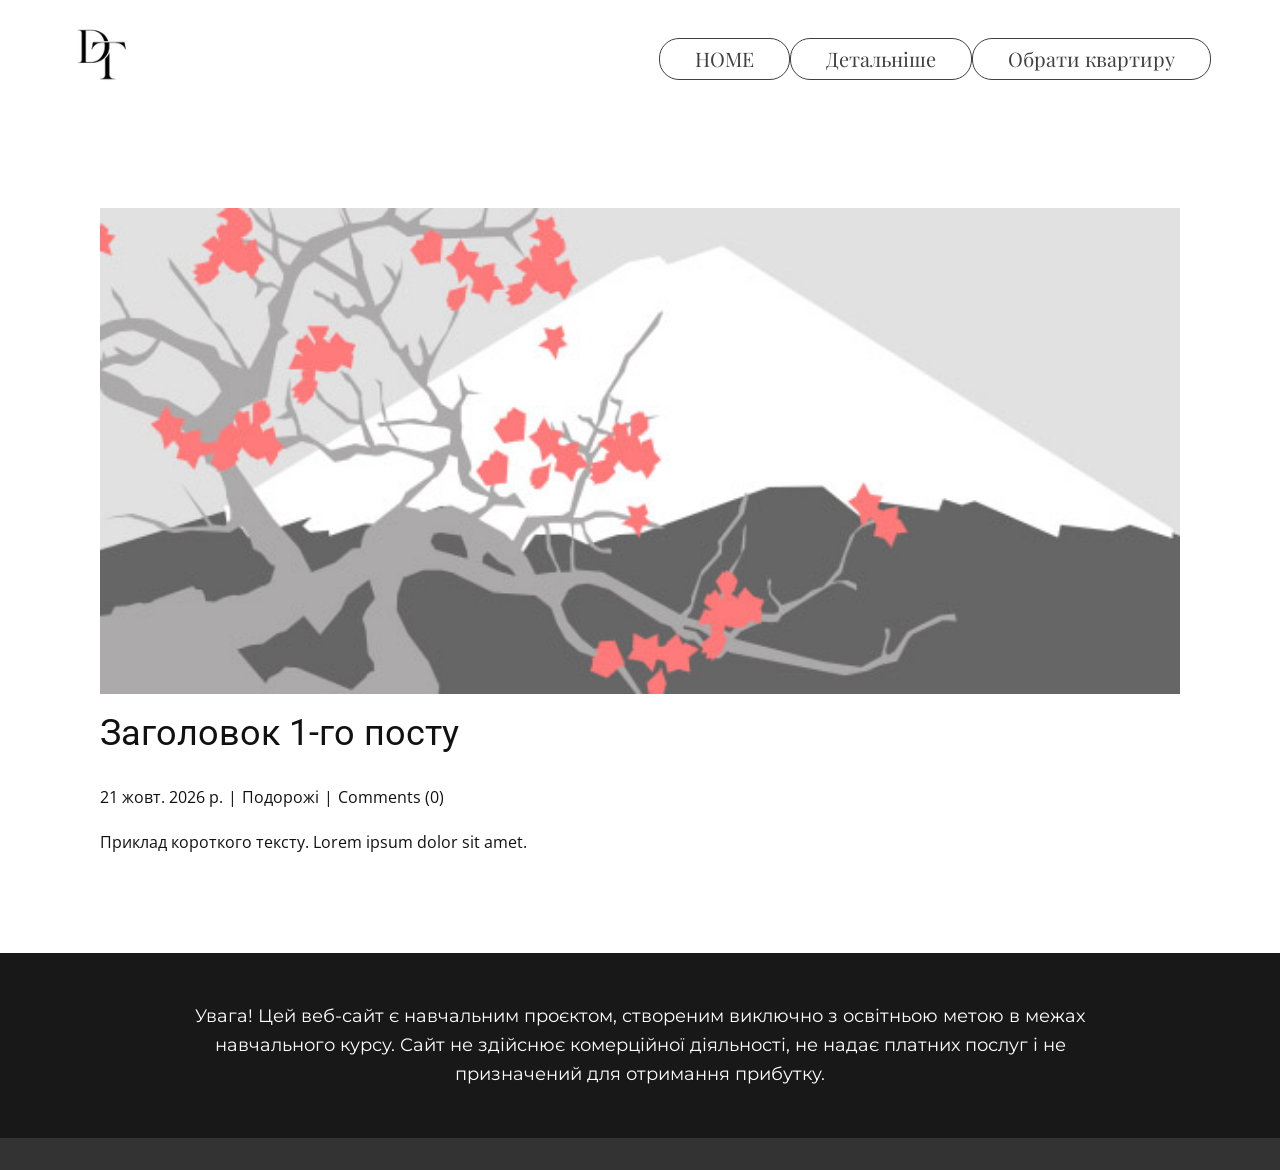
<file: blog/пост.html>
<!DOCTYPE html>
<html style="font-size: 16px;" lang="ua"><head>
    <meta name="viewport" content="width=device-width, initial-scale=1.0">
    <meta charset="utf-8">
    <meta name="keywords" content="Заголовок 1-го посту">
    <meta name="description" content="Приклад короткого тексту. Lorem ipsum dolor sit amet.">
    <title>Заголовок 1-го посту</title>
    <link rel="stylesheet" href="../nicepage.css" media="screen">
<link rel="stylesheet" href="../Post-Template.css" media="screen">
    <script class="u-script" type="text/javascript" src="../jquery.js" defer=""></script>
    <script class="u-script" type="text/javascript" src="../nicepage.js" defer=""></script>
    <meta name="generator" content="Nicepage 8.8.2, nicepage.com">
    
    
    
    <link id="u-page-google-font" rel="stylesheet" href="https://fonts.googleapis.com/css2?display=swap&amp;family=Roboto:ital,wght@0,100;0,200;0,300;0,400;0,500;0,600;0,700;0,800;0,900;1,100;1,200;1,300;1,400;1,500;1,600;1,700;1,800;1,900&amp;family=Open+Sans:ital,wght@0,300;0,400;0,500;0,600;0,700;0,800;1,300;1,400;1,500;1,600;1,700;1,800&amp;family=Playfair+Display:ital,wght@0,400;0,500;0,600;0,700;0,800;0,900;1,400;1,500;1,600;1,700;1,800;1,900&amp;family=Montserrat:ital,wght@0,100;0,200;0,300;0,400;0,500;0,600;0,700;0,800;0,900;1,100;1,200;1,300;1,400;1,500;1,600;1,700;1,800;1,900">
    <script type="application/ld+json">{
		"@context": "http://schema.org",
		"@type": "Organization",
		"name": "",
		"logo": "images/DobrobutTairovo.png"
}</script>
    <meta name="theme-color" content="#478ac9">
  <meta data-intl-tel-input-cdn-path="intlTelInput/"><meta name="twitter:description" content="Приклад короткого тексту. Lorem ipsum dolor sit amet."><meta property="og:type" content="article"><meta property="og:title" content="Заголовок 1-го посту"><meta property="og:description" content="Приклад короткого тексту. Lorem ipsum dolor sit amet."><meta property="og:image" content="../images/0fd3416c.jpeg"></head>
  <body data-path-to-root="./" data-include-products="false" class="u-body u-xl-mode" data-lang="ua"><header class="u-clearfix u-header u-header" id="header"><div class="u-clearfix u-sheet u-valign-middle-lg u-valign-middle-md u-valign-middle-sm u-valign-middle-xs u-sheet-1">
        <a href="#" class="u-image u-logo u-image-1" data-image-width="79" data-image-height="78">
          <img src="../images/DobrobutTairovo.png" class="u-logo-image u-logo-image-1">
        </a>
        <nav class="u-menu u-menu-one-level u-offcanvas u-menu-1" role="navigation" aria-label="Menu navigation">
          <div class="menu-collapse u-custom-font u-font-playfair-display" style="font-size: 1.25rem; letter-spacing: 0px;">
            <a class="u-button-style u-custom-border u-custom-border-color u-custom-border-radius u-custom-borders u-custom-custom-border-radius u-custom-left-right-menu-spacing u-custom-padding-bottom u-custom-text-active-color u-custom-text-hover-color u-custom-text-shadow u-custom-top-bottom-menu-spacing u-hamburger-link u-nav-link u-text-active-palette-1-base u-text-hover-palette-2-base" href="#" tabindex="-1" aria-label="Open menu" aria-controls="7870">
              <svg class="u-svg-link" viewBox="0 0 24 24"><use xlink:href="#menu-hamburger"></use></svg>
              <svg class="u-svg-content" version="1.1" id="menu-hamburger" viewBox="0 0 16 16" x="0px" y="0px" xmlns:xlink="http://www.w3.org/1999/xlink" xmlns="http://www.w3.org/2000/svg"><g><rect y="1" width="16" height="2"></rect><rect y="7" width="16" height="2"></rect><rect y="13" width="16" height="2"></rect>
</g></svg>
            </a>
          </div>
          <div class="u-custom-menu u-nav-container">
            <ul class="u-custom-font u-font-playfair-display u-nav u-unstyled u-nav-1" role="menubar"><li role="none" class="u-nav-item"><a role="menuitem" class="u-border-1 u-border-grey-75 u-button-style u-nav-link u-radius u-text-active-custom-color-1 u-text-hover-palette-5-base u-nav-link-2" href="../">HOME</a>
</li><li role="none" class="u-nav-item"><a role="menuitem" class="u-border-1 u-border-grey-75 u-button-style u-nav-link u-radius u-text-active-custom-color-1 u-text-hover-palette-5-base u-nav-link-2" href="../Про-нас.html">Детальніше</a>
</li><li role="none" class="u-nav-item"><a role="menuitem" class="u-border-1 u-border-grey-75 u-button-style u-nav-link u-radius u-text-active-custom-color-1 u-text-hover-palette-5-base u-nav-link-2" href="../Контакти.html">Обрати квартиру</a>
</li></ul>
          </div>
          <div class="u-custom-menu u-nav-container-collapse" id="7870" role="region" aria-label="Menu panel">
            <div class="u-black u-container-style u-inner-container-layout u-opacity u-opacity-95 u-sidenav">
              <div class="u-inner-container-layout u-sidenav-overflow">
                <div class="u-menu-close" tabindex="-1" aria-label="Close menu"></div>
                <ul class="u-align-center u-nav u-popupmenu-items u-unstyled u-nav-2" role="menubar"><li role="none" class="u-nav-item"><a role="menuitem" class="u-button-style u-nav-link" href="../">HOME</a>
</li><li role="none" class="u-nav-item"><a role="menuitem" class="u-button-style u-nav-link" href="../Про-нас.html">Детальніше</a>
</li><li role="none" class="u-nav-item"><a role="menuitem" class="u-button-style u-nav-link" href="../Контакти.html">Обрати квартиру</a>
</li></ul>
              </div>
            </div>
            <div class="u-black u-menu-overlay u-opacity u-opacity-70"></div>
          </div>
        </nav>
      </div></header>
    <section class="u-align-center u-clearfix u-section-1" id="block-2">
      <div class="u-clearfix u-sheet u-valign-middle-md u-valign-middle-sm u-valign-middle-xs u-sheet-1"><!--post_details--><!--post_details_options_json--><!--{"source":""}--><!--/post_details_options_json--><!--blog_post-->
        <div class="u-container-style u-expanded-width u-post-details u-post-details-1">
          <div class="u-container-layout u-valign-middle u-container-layout-1"><!--blog_post_image-->
            <img alt="" class="u-blog-control u-expanded-width u-image u-image-default u-image-1" src="../images/0fd3416c.jpeg"><!--/blog_post_image--><!--blog_post_header-->
            <h2 class="u-blog-control u-text u-text-1">Заголовок 1-го посту</h2><!--/blog_post_header--><!--blog_post_metadata-->
            <div class="u-blog-control u-metadata u-metadata-1"><!--blog_post_metadata_date--><span class="u-meta-date u-meta-icon">21 жовт. 2026 р.</span><!--/blog_post_metadata_date--><!--blog_post_metadata_category--><span class="u-meta-category u-meta-icon"><a href="/blog/blog.html#/blog-1///2">Подорожі</a></span><!--/blog_post_metadata_category--><!--blog_post_metadata_comments--><span class="u-meta-comments u-meta-icon"><!--blog_post_metadata_comments_content-->Comments (0)<!--/blog_post_metadata_comments_content--></span><!--/blog_post_metadata_comments-->
            </div><!--/blog_post_metadata--><!--blog_post_content-->
            <div class="u-align-justify u-blog-control u-post-content u-text u-text-2 fr-view">
  <p>Приклад короткого тексту. Lorem ipsum dolor sit amet.</p>
  </div><!--/blog_post_content-->
          </div>
        </div><!--/blog_post--><!--/post_details-->
      </div>
    </section>
    
    
    
    <footer class="u-align-center u-clearfix u-custom-color-2 u-footer u-footer" id="footer"><div class="u-clearfix u-sheet u-valign-middle-xl u-sheet-1">
        <p class="u-custom-font u-font-montserrat u-small-text u-text u-text-variant u-text-1">Увага! Цей веб-сайт є навчальним проєктом, створеним виключно з освітньою метою в межах навчального курсу. Сайт не здійснює комерційної діяльності, не надає платних послуг і не призначений для отримання прибутку. </p>
      </div></footer>
    <section class="u-backlink u-clearfix u-grey-80"></section>
  
</body></html>
</file>
